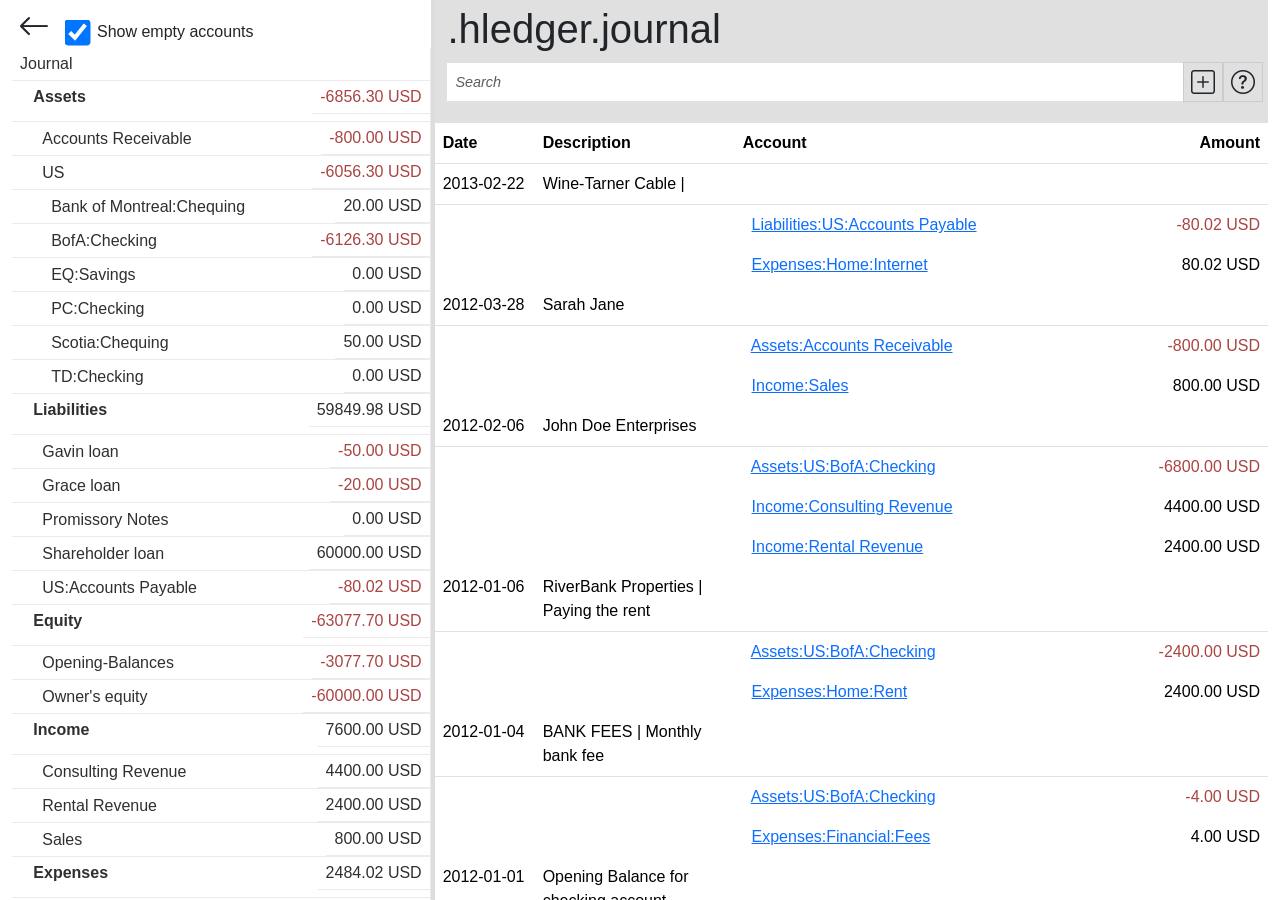
<file: index.html>
<!DOCTYPE html>
<!-- saved from url=(0029)journal -->
<html class="js" lang="en"><!--<![endif]--><head><meta http-equiv="Content-Type" content="text/html; charset=UTF-8"><script>setInterval(function(){var x;if(window.XMLHttpRequest){x=new XMLHttpRequest();}else{x=new ActiveXObject("Microsoft.XMLHTTP");}x.open("GET","/_ping?" + (new Date()).getTime(),true);x.send();},60000)</script><title>journal - hledger-web</title><meta name="description" content=""><meta name="author" content=""><meta name="viewport" content="width=device-width,initial-scale=1"><script type="text/javascript" src="./journal_files/bootstrap.bundle.min.js.download"></script>
<link rel="stylesheet" href="./journal_files/bootstrap.min.css"><link rel="stylesheet" href="./journal_files/bootstrap-icons.css"><link rel="stylesheet" href="./journal_files/hledger.css"><!--[if lt IE 9]><script src="http://html5shiv.googlecode.com/svn/trunk/html5.js"></script><![endif]--><script>document.documentElement.className = document.documentElement.className.replace(/\bno-js\b/,'js');document.hledgerWebBaseurl = '.'; // save for binding keys later</script></head><body class="sidebar-open" style=""><div class="container-fluid"><script src="./journal_files/chart.umd.min.js.download"></script>
<script src="./journal_files/chartjs-adapter-date-fns.bundle.min.js.download"></script>
<div id="top-left-controls"><button class="btn btn-default close-sidebar-arrow-desktop" type="button" onclick="sidebarToggle()" title="Close Sidebar
Keyboard shortcut: s" aria-label="Close Sidebar"><span class="bi bi-arrow-left" aria-hidden="true"></span>
</button>
<button class="btn btn-default open-sidebar-arrow" type="button" onclick="sidebarToggle()" title="Open Sidebar
Keyboard shortcut: s" aria-label="Open Sidebar"><span class="bi bi-layout-text-sidebar-reverse" aria-hidden="true"></span>
</button>
<input class="empty-account-checkbox" type="checkbox" id="hideEmptyAccountsDesktop" value="Toggle Empty Accounts" checked="" onchange="emptyAccountsToggleCheckbox(event)" title="Toggles Empty Accounts
Keyboard shortcut: e">
<label for="hideEmptyAccountsDesktop" title="Show empty accounts
Keyboard shortcut: e">Show empty accounts</label>
</div>
<button class="btn btn-default mobile-menu-btn mobile-menu-btn-home" type="button" onclick="sidebarToggle()" title="Open Sidebar" aria-label="Open Sidebar"><span class="bi bi-list" aria-hidden="true"></span>
</button>
<div class="page-container"><nav class="sidebar-offcanvas col-md-4 col-sm-4" id="sidebar-menu"><button class="btn btn-default close-sidebar-arrow-mobile" type="button" onclick="sidebarToggle()" title="Close Sidebar" aria-label="Close Sidebar"><span class="bi bi-arrow-left" aria-hidden="true"></span>
</button>
<input class="empty-account-checkbox-mobile" type="checkbox" id="hideEmptyAccountsMobile" value="Toggle Empty Accounts" checked="" onchange="emptyAccountsToggleCheckbox(event)" title="Show Empty Accounts
Keyboard shortcut: e">
<label for="hideEmptyAccountsMobile" title="Show empty accounts
Keyboard shortcut: e">Show empty accounts</label>
<table class="main-menu table"><tbody><tr class="inacct" style="cursor: pointer;"><td class="top acct"><a class="inacct" href="journal" title="Show general journal entries, most recent first">Journal</a>
</td>
<td class="top"></td>
</tr>
<tr style="cursor: pointer;"><td class="acct "><div class="ff-wrapper">&nbsp;&nbsp;
<a class="acct-name top-level-with-subs" href="register?q=inacct%3AAssets%20" title="Show transactions affecting this account and subaccounts" data-account-name="Assets">Assets</a>
<a class="only hidden-sm hidden-xs" href="register?q=inacctonly%3AAssets%20" title="Show transactions affecting this account but not subaccounts">only</a>
</div>
</td>
<td class="amount"><a href="register?q=inacct%3AAssets%20" title="Show transactions affecting this account and subaccounts"><span class="negative amount">-6856.30 USD</span><br></a>
</td>
</tr>
<tr style="cursor: pointer;"><td class="acct "><div class="ff-wrapper">&nbsp;&nbsp;&nbsp;&nbsp;
<a class="acct-name" href="register?q=inacct%3A%22Assets%3AAccounts%20Receivable%22%20" title="Show transactions affecting this account and subaccounts" data-account-name="Assets:Accounts Receivable">Accounts Receivable</a>
</div>
</td>
<td class="amount"><a href="register?q=inacct%3A%22Assets%3AAccounts%20Receivable%22%20" title="Show transactions affecting this account and subaccounts"><span class="negative amount">-800.00 USD</span><br></a>
</td>
</tr>
<tr style="cursor: pointer;"><td class="acct "><div class="ff-wrapper">&nbsp;&nbsp;&nbsp;&nbsp;
<a class="acct-name" href="register?q=inacct%3AAssets%3AUS%20" title="Show transactions affecting this account and subaccounts" data-account-name="Assets:US">US</a>
<a class="only hidden-sm hidden-xs" href="register?q=inacctonly%3AAssets%3AUS%20" title="Show transactions affecting this account but not subaccounts">only</a>
</div>
</td>
<td class="amount"><a href="register?q=inacct%3AAssets%3AUS%20" title="Show transactions affecting this account and subaccounts"><span class="negative amount">-6056.30 USD</span><br></a>
</td>
</tr>
<tr style="cursor: pointer;"><td class="acct "><div class="ff-wrapper">&nbsp;&nbsp;&nbsp;&nbsp;&nbsp;&nbsp;
<a class="acct-name" href="register?q=inacct%3A%22Assets%3AUS%3ABank%20of%20Montreal%3AChequing%22%20" title="Show transactions affecting this account and subaccounts" data-account-name="Assets:US:Bank of Montreal:Chequing">Bank of Montreal:Chequing</a>
</div>
</td>
<td class="amount"><a href="register?q=inacct%3A%22Assets%3AUS%3ABank%20of%20Montreal%3AChequing%22%20" title="Show transactions affecting this account and subaccounts"><span class="positive amount">20.00 USD</span><br></a>
</td>
</tr>
<tr style="cursor: pointer;"><td class="acct "><div class="ff-wrapper">&nbsp;&nbsp;&nbsp;&nbsp;&nbsp;&nbsp;
<a class="acct-name" href="register?q=inacct%3AAssets%3AUS%3ABofA%3AChecking%20" title="Show transactions affecting this account and subaccounts" data-account-name="Assets:US:BofA:Checking">BofA:Checking</a>
</div>
</td>
<td class="amount"><a href="register?q=inacct%3AAssets%3AUS%3ABofA%3AChecking%20" title="Show transactions affecting this account and subaccounts"><span class="negative amount">-6126.30 USD</span><br></a>
</td>
</tr>
<tr style="cursor: pointer;"><td class="acct empty"><div class="ff-wrapper">&nbsp;&nbsp;&nbsp;&nbsp;&nbsp;&nbsp;
<a class="acct-name" href="register?q=inacct%3AAssets%3AUS%3AEQ%3ASavings%20" title="Show transactions affecting this account and subaccounts" data-account-name="Assets:US:EQ:Savings">EQ:Savings</a>
</div>
</td>
<td class="amount"><a href="register?q=inacct%3AAssets%3AUS%3AEQ%3ASavings%20" title="Show transactions affecting this account and subaccounts"><span class="positive amount">0.00 USD</span><br></a>
</td>
</tr>
<tr style="cursor: pointer;"><td class="acct empty"><div class="ff-wrapper">&nbsp;&nbsp;&nbsp;&nbsp;&nbsp;&nbsp;
<a class="acct-name" href="register?q=inacct%3AAssets%3AUS%3APC%3AChecking%20" title="Show transactions affecting this account and subaccounts" data-account-name="Assets:US:PC:Checking">PC:Checking</a>
</div>
</td>
<td class="amount"><a href="register?q=inacct%3AAssets%3AUS%3APC%3AChecking%20" title="Show transactions affecting this account and subaccounts"><span class="positive amount">0.00 USD</span><br></a>
</td>
</tr>
<tr style="cursor: pointer;"><td class="acct "><div class="ff-wrapper">&nbsp;&nbsp;&nbsp;&nbsp;&nbsp;&nbsp;
<a class="acct-name" href="register?q=inacct%3AAssets%3AUS%3AScotia%3AChequing%20" title="Show transactions affecting this account and subaccounts" data-account-name="Assets:US:Scotia:Chequing">Scotia:Chequing</a>
</div>
</td>
<td class="amount"><a href="register?q=inacct%3AAssets%3AUS%3AScotia%3AChequing%20" title="Show transactions affecting this account and subaccounts"><span class="positive amount">50.00 USD</span><br></a>
</td>
</tr>
<tr style="cursor: pointer;"><td class="acct empty"><div class="ff-wrapper">&nbsp;&nbsp;&nbsp;&nbsp;&nbsp;&nbsp;
<a class="acct-name" href="register?q=inacct%3AAssets%3AUS%3ATD%3AChecking%20" title="Show transactions affecting this account and subaccounts" data-account-name="Assets:US:TD:Checking">TD:Checking</a>
</div>
</td>
<td class="amount"><a href="register?q=inacct%3AAssets%3AUS%3ATD%3AChecking%20" title="Show transactions affecting this account and subaccounts"><span class="positive amount">0.00 USD</span><br></a>
</td>
</tr>
<tr style="cursor: pointer;"><td class="acct "><div class="ff-wrapper">&nbsp;&nbsp;
<a class="acct-name top-level-with-subs" href="register?q=inacct%3ALiabilities%20" title="Show transactions affecting this account and subaccounts" data-account-name="Liabilities">Liabilities</a>
<a class="only hidden-sm hidden-xs" href="register?q=inacctonly%3ALiabilities%20" title="Show transactions affecting this account but not subaccounts">only</a>
</div>
</td>
<td class="amount"><a href="register?q=inacct%3ALiabilities%20" title="Show transactions affecting this account and subaccounts"><span class="positive amount">59849.98 USD</span><br></a>
</td>
</tr>
<tr style="cursor: pointer;"><td class="acct "><div class="ff-wrapper">&nbsp;&nbsp;&nbsp;&nbsp;
<a class="acct-name" href="register?q=inacct%3A%22Liabilities%3AGavin%20loan%22%20" title="Show transactions affecting this account and subaccounts" data-account-name="Liabilities:Gavin loan">Gavin loan</a>
</div>
</td>
<td class="amount"><a href="register?q=inacct%3A%22Liabilities%3AGavin%20loan%22%20" title="Show transactions affecting this account and subaccounts"><span class="negative amount">-50.00 USD</span><br></a>
</td>
</tr>
<tr style="cursor: pointer;"><td class="acct "><div class="ff-wrapper">&nbsp;&nbsp;&nbsp;&nbsp;
<a class="acct-name" href="register?q=inacct%3A%22Liabilities%3AGrace%20loan%22%20" title="Show transactions affecting this account and subaccounts" data-account-name="Liabilities:Grace loan">Grace loan</a>
</div>
</td>
<td class="amount"><a href="register?q=inacct%3A%22Liabilities%3AGrace%20loan%22%20" title="Show transactions affecting this account and subaccounts"><span class="negative amount">-20.00 USD</span><br></a>
</td>
</tr>
<tr style="cursor: pointer;"><td class="acct empty"><div class="ff-wrapper">&nbsp;&nbsp;&nbsp;&nbsp;
<a class="acct-name" href="register?q=inacct%3A%22Liabilities%3APromissory%20Notes%22%20" title="Show transactions affecting this account and subaccounts" data-account-name="Liabilities:Promissory Notes">Promissory Notes</a>
</div>
</td>
<td class="amount"><a href="register?q=inacct%3A%22Liabilities%3APromissory%20Notes%22%20" title="Show transactions affecting this account and subaccounts"><span class="positive amount">0.00 USD</span><br></a>
</td>
</tr>
<tr style="cursor: pointer;"><td class="acct "><div class="ff-wrapper">&nbsp;&nbsp;&nbsp;&nbsp;
<a class="acct-name" href="register?q=inacct%3A%22Liabilities%3AShareholder%20loan%22%20" title="Show transactions affecting this account and subaccounts" data-account-name="Liabilities:Shareholder loan">Shareholder loan</a>
</div>
</td>
<td class="amount"><a href="register?q=inacct%3A%22Liabilities%3AShareholder%20loan%22%20" title="Show transactions affecting this account and subaccounts"><span class="positive amount">60000.00 USD</span><br></a>
</td>
</tr>
<tr style="cursor: pointer;"><td class="acct "><div class="ff-wrapper">&nbsp;&nbsp;&nbsp;&nbsp;
<a class="acct-name" href="register?q=inacct%3A%22Liabilities%3AUS%3AAccounts%20Payable%22%20" title="Show transactions affecting this account and subaccounts" data-account-name="Liabilities:US:Accounts Payable">US:Accounts Payable</a>
</div>
</td>
<td class="amount"><a href="register?q=inacct%3A%22Liabilities%3AUS%3AAccounts%20Payable%22%20" title="Show transactions affecting this account and subaccounts"><span class="negative amount">-80.02 USD</span><br></a>
</td>
</tr>
<tr style="cursor: pointer;"><td class="acct "><div class="ff-wrapper">&nbsp;&nbsp;
<a class="acct-name top-level-with-subs" href="register?q=inacct%3AEquity%20" title="Show transactions affecting this account and subaccounts" data-account-name="Equity">Equity</a>
<a class="only hidden-sm hidden-xs" href="register?q=inacctonly%3AEquity%20" title="Show transactions affecting this account but not subaccounts">only</a>
</div>
</td>
<td class="amount"><a href="register?q=inacct%3AEquity%20" title="Show transactions affecting this account and subaccounts"><span class="negative amount">-63077.70 USD</span><br></a>
</td>
</tr>
<tr style="cursor: pointer;"><td class="acct "><div class="ff-wrapper">&nbsp;&nbsp;&nbsp;&nbsp;
<a class="acct-name" href="register?q=inacct%3AEquity%3AOpening-Balances%20" title="Show transactions affecting this account and subaccounts" data-account-name="Equity:Opening-Balances">Opening-Balances</a>
</div>
</td>
<td class="amount"><a href="register?q=inacct%3AEquity%3AOpening-Balances%20" title="Show transactions affecting this account and subaccounts"><span class="negative amount">-3077.70 USD</span><br></a>
</td>
</tr>
<tr style="cursor: pointer;"><td class="acct "><div class="ff-wrapper">&nbsp;&nbsp;&nbsp;&nbsp;
<a class="acct-name" href="register?q=inacct%3A%22Equity%3AOwner%27s%20equity%22%20" title="Show transactions affecting this account and subaccounts" data-account-name="Equity:Owner&#39;s equity">Owner's equity</a>
</div>
</td>
<td class="amount"><a href="register?q=inacct%3A%22Equity%3AOwner%27s%20equity%22%20" title="Show transactions affecting this account and subaccounts"><span class="negative amount">-60000.00 USD</span><br></a>
</td>
</tr>
<tr style="cursor: pointer;"><td class="acct "><div class="ff-wrapper">&nbsp;&nbsp;
<a class="acct-name top-level-with-subs" href="register?q=inacct%3AIncome%20" title="Show transactions affecting this account and subaccounts" data-account-name="Income">Income</a>
<a class="only hidden-sm hidden-xs" href="register?q=inacctonly%3AIncome%20" title="Show transactions affecting this account but not subaccounts">only</a>
</div>
</td>
<td class="amount"><a href="register?q=inacct%3AIncome%20" title="Show transactions affecting this account and subaccounts"><span class="positive amount">7600.00 USD</span><br></a>
</td>
</tr>
<tr style="cursor: pointer;"><td class="acct "><div class="ff-wrapper">&nbsp;&nbsp;&nbsp;&nbsp;
<a class="acct-name" href="register?q=inacct%3A%22Income%3AConsulting%20Revenue%22%20" title="Show transactions affecting this account and subaccounts" data-account-name="Income:Consulting Revenue">Consulting Revenue</a>
</div>
</td>
<td class="amount"><a href="register?q=inacct%3A%22Income%3AConsulting%20Revenue%22%20" title="Show transactions affecting this account and subaccounts"><span class="positive amount">4400.00 USD</span><br></a>
</td>
</tr>
<tr style="cursor: pointer;"><td class="acct "><div class="ff-wrapper">&nbsp;&nbsp;&nbsp;&nbsp;
<a class="acct-name" href="register?q=inacct%3A%22Income%3ARental%20Revenue%22%20" title="Show transactions affecting this account and subaccounts" data-account-name="Income:Rental Revenue">Rental Revenue</a>
</div>
</td>
<td class="amount"><a href="register?q=inacct%3A%22Income%3ARental%20Revenue%22%20" title="Show transactions affecting this account and subaccounts"><span class="positive amount">2400.00 USD</span><br></a>
</td>
</tr>
<tr style="cursor: pointer;"><td class="acct "><div class="ff-wrapper">&nbsp;&nbsp;&nbsp;&nbsp;
<a class="acct-name" href="register?q=inacct%3AIncome%3ASales%20" title="Show transactions affecting this account and subaccounts" data-account-name="Income:Sales">Sales</a>
</div>
</td>
<td class="amount"><a href="register?q=inacct%3AIncome%3ASales%20" title="Show transactions affecting this account and subaccounts"><span class="positive amount">800.00 USD</span><br></a>
</td>
</tr>
<tr style="cursor: pointer;"><td class="acct "><div class="ff-wrapper">&nbsp;&nbsp;
<a class="acct-name top-level-with-subs" href="register?q=inacct%3AExpenses%20" title="Show transactions affecting this account and subaccounts" data-account-name="Expenses">Expenses</a>
<a class="only hidden-sm hidden-xs" href="register?q=inacctonly%3AExpenses%20" title="Show transactions affecting this account but not subaccounts">only</a>
</div>
</td>
<td class="amount"><a href="register?q=inacct%3AExpenses%20" title="Show transactions affecting this account and subaccounts"><span class="positive amount">2484.02 USD</span><br></a>
</td>
</tr>
<tr style="cursor: pointer;"><td class="acct "><div class="ff-wrapper">&nbsp;&nbsp;&nbsp;&nbsp;
<a class="acct-name" href="register?q=inacct%3AExpenses%3AFinancial%3AFees%20" title="Show transactions affecting this account and subaccounts" data-account-name="Expenses:Financial:Fees">Financial:Fees</a>
</div>
</td>
<td class="amount"><a href="register?q=inacct%3AExpenses%3AFinancial%3AFees%20" title="Show transactions affecting this account and subaccounts"><span class="positive amount">4.00 USD</span><br></a>
</td>
</tr>
<tr style="cursor: pointer;"><td class="acct "><div class="ff-wrapper">&nbsp;&nbsp;&nbsp;&nbsp;
<a class="acct-name" href="register?q=inacct%3AExpenses%3AHome%20" title="Show transactions affecting this account and subaccounts" data-account-name="Expenses:Home">Home</a>
<a class="only hidden-sm hidden-xs" href="register?q=inacctonly%3AExpenses%3AHome%20" title="Show transactions affecting this account but not subaccounts">only</a>
</div>
</td>
<td class="amount"><a href="register?q=inacct%3AExpenses%3AHome%20" title="Show transactions affecting this account and subaccounts"><span class="positive amount">2480.02 USD</span><br></a>
</td>
</tr>
<tr style="cursor: pointer;"><td class="acct "><div class="ff-wrapper">&nbsp;&nbsp;&nbsp;&nbsp;&nbsp;&nbsp;
<a class="acct-name" href="register?q=inacct%3AExpenses%3AHome%3AInternet%20" title="Show transactions affecting this account and subaccounts" data-account-name="Expenses:Home:Internet">Internet</a>
</div>
</td>
<td class="amount"><a href="register?q=inacct%3AExpenses%3AHome%3AInternet%20" title="Show transactions affecting this account and subaccounts"><span class="positive amount">80.02 USD</span><br></a>
</td>
</tr>
<tr style="cursor: pointer;"><td class="acct "><div class="ff-wrapper">&nbsp;&nbsp;&nbsp;&nbsp;&nbsp;&nbsp;
<a class="acct-name" href="register?q=inacct%3AExpenses%3AHome%3ARent%20" title="Show transactions affecting this account and subaccounts" data-account-name="Expenses:Home:Rent">Rent</a>
</div>
</td>
<td class="amount"><a href="register?q=inacct%3AExpenses%3AHome%3ARent%20" title="Show transactions affecting this account and subaccounts"><span class="positive amount">2400.00 USD</span><br></a>
</td>
</tr>
<tr class="total"><td></td>
<td class="amount"><span class="positive amount">0.00 USD</span><br></td>
</tr>
</tbody></table>
</nav>
<div class="resize-handle--x" id="sidebar-resize-handle" data-target="#sidebar-menu"></div>
<main class="col-xs-12 col-md-8 col-sm-8" id="main-content"><header class="sticky-header"><div class="header-flex"><div class="title-row no-home-btn"><h1 class="d-flex align-items-center"><a href="journal#" onclick="location.href = document.hledgerWebBaseurl+&#39;/journal&#39;; return false;" title="Go to the General journal
Keyboard shortcut: j">.hledger.journal</a>
</h1>
</div>
<form class="input-group" id="searchform" method="GET"><div class="input-group-prepend"></div>
<label class="sr-only" for="search-input">Search</label>
<input class="form-control" id="search-input" name="q" value="" placeholder="Search" title="Enter hledger search patterns to filter the data below">
<div class="input-group-append"><button class="btn btn-default" type="button" onclick="addformShow()" title="Add a transaction
Keyboard shortcut: a" aria-label="Add Transaction"><span class="bi bi-plus-square" aria-hidden="true"></span>
</button>
<button class="btn btn-default" type="button" data-bs-toggle="modal" data-bs-target="#helpmodal" title="Show search and general help
Keyboard shortcut: h" aria-label="Show Help"><span class="bi bi-question-circle" aria-hidden="true"></span>
</button>
</div>
</form>
</div>
</header>
<section class="table-responsive"><table class="transactionsreport table table-condensed"><thead><tr><th class="date" style="text-align:left;">Date</th>
<th class="description" style="text-align:left;">Description</th>
<th class="account desktop-only" style="text-align:left;">Account</th>
<th class="amount" style="text-align:right;">Amount</th>
</tr></thead>
<tbody><tr class="title" id="transaction-1-7" title="2013-02-22 * Wine-Tarner Cable |
    Liabilities:US:Accounts Payable              -80.02 USD
    Expenses:Home:Internet                        80.02 USD

"><td class="date" nowrap="">2013-02-22</td>
<td class="title-description">Wine-Tarner Cable |</td>
<td></td>
<td class="amount" style="text-align:right;"></td>
</tr>
<tr class="posting"><td><span class="mobile-account"><a href="register?q=inacct%3A%22Liabilities%3AUS%3AAccounts%20Payable%22%20#7" title="Liabilities:US:Accounts Payable">Liabilities:US:Accounts Payable</a>
</span>
</td>
<td></td>
<td class="desktop-only"><span class="desktop-account">&nbsp;
<a href="register?q=inacct%3A%22Liabilities%3AUS%3AAccounts%20Payable%22%20#7" title="Liabilities:US:Accounts Payable">Liabilities:US:Accounts Payable</a>
</span>
</td>
<td class="amount" style="text-align:right;"><span class="negative amount">-80.02 USD</span><br></td>
</tr>
<tr class="posting"><td><span class="mobile-account"><a href="register?q=inacct%3AExpenses%3AHome%3AInternet%20#7" title="Expenses:Home:Internet">Expenses:Home:Internet</a>
</span>
</td>
<td></td>
<td class="desktop-only"><span class="desktop-account">&nbsp;
<a href="register?q=inacct%3AExpenses%3AHome%3AInternet%20#7" title="Expenses:Home:Internet">Expenses:Home:Internet</a>
</span>
</td>
<td class="amount" style="text-align:right;"><span class="positive amount">80.02 USD</span><br></td>
</tr>
<tr class="title" id="transaction-1-6" title="2012-03-28 * Sarah Jane
    Assets:Accounts Receivable                  -800.00 USD
    Income:Sales                                 800.00 USD

"><td class="date" nowrap="">2012-03-28</td>
<td class="title-description">Sarah Jane</td>
<td></td>
<td class="amount" style="text-align:right;"></td>
</tr>
<tr class="posting"><td><span class="mobile-account"><a href="register?q=inacct%3A%22Assets%3AAccounts%20Receivable%22%20#6" title="Assets:Accounts Receivable">Assets:Accounts Receivable</a>
</span>
</td>
<td></td>
<td class="desktop-only"><span class="desktop-account">&nbsp;
<a href="register?q=inacct%3A%22Assets%3AAccounts%20Receivable%22%20#6" title="Assets:Accounts Receivable">Assets:Accounts Receivable</a>
</span>
</td>
<td class="amount" style="text-align:right;"><span class="negative amount">-800.00 USD</span><br></td>
</tr>
<tr class="posting"><td><span class="mobile-account"><a href="register?q=inacct%3AIncome%3ASales%20#6" title="Income:Sales">Income:Sales</a>
</span>
</td>
<td></td>
<td class="desktop-only"><span class="desktop-account">&nbsp;
<a href="register?q=inacct%3AIncome%3ASales%20#6" title="Income:Sales">Income:Sales</a>
</span>
</td>
<td class="amount" style="text-align:right;"><span class="positive amount">800.00 USD</span><br></td>
</tr>
<tr class="title" id="transaction-1-5" title="2012-02-06 * John Doe Enterprises
    Assets:US:BofA:Checking                    -6800.00 USD
    Income:Consulting Revenue                   4400.00 USD
    Income:Rental Revenue                       2400.00 USD

"><td class="date" nowrap="">2012-02-06</td>
<td class="title-description">John Doe Enterprises</td>
<td></td>
<td class="amount" style="text-align:right;"></td>
</tr>
<tr class="posting"><td><span class="mobile-account"><a href="register?q=inacct%3AAssets%3AUS%3ABofA%3AChecking%20#5" title="Assets:US:BofA:Checking">Assets:US:BofA:Checking</a>
</span>
</td>
<td></td>
<td class="desktop-only"><span class="desktop-account">&nbsp;
<a href="register?q=inacct%3AAssets%3AUS%3ABofA%3AChecking%20#5" title="Assets:US:BofA:Checking">Assets:US:BofA:Checking</a>
</span>
</td>
<td class="amount" style="text-align:right;"><span class="negative amount">-6800.00 USD</span><br></td>
</tr>
<tr class="posting"><td><span class="mobile-account"><a href="register?q=inacct%3A%22Income%3AConsulting%20Revenue%22%20#5" title="Income:Consulting Revenue">Income:Consulting Revenue</a>
</span>
</td>
<td></td>
<td class="desktop-only"><span class="desktop-account">&nbsp;
<a href="register?q=inacct%3A%22Income%3AConsulting%20Revenue%22%20#5" title="Income:Consulting Revenue">Income:Consulting Revenue</a>
</span>
</td>
<td class="amount" style="text-align:right;"><span class="positive amount">4400.00 USD</span><br></td>
</tr>
<tr class="posting"><td><span class="mobile-account"><a href="register?q=inacct%3A%22Income%3ARental%20Revenue%22%20#5" title="Income:Rental Revenue">Income:Rental Revenue</a>
</span>
</td>
<td></td>
<td class="desktop-only"><span class="desktop-account">&nbsp;
<a href="register?q=inacct%3A%22Income%3ARental%20Revenue%22%20#5" title="Income:Rental Revenue">Income:Rental Revenue</a>
</span>
</td>
<td class="amount" style="text-align:right;"><span class="positive amount">2400.00 USD</span><br></td>
</tr>
<tr class="title" id="transaction-1-4" title="2012-01-06 * RiverBank Properties | Paying the rent
    Assets:US:BofA:Checking                    -2400.00 USD
    Expenses:Home:Rent                          2400.00 USD

"><td class="date" nowrap="">2012-01-06</td>
<td class="title-description">RiverBank Properties | Paying the rent</td>
<td></td>
<td class="amount" style="text-align:right;"></td>
</tr>
<tr class="posting"><td><span class="mobile-account"><a href="register?q=inacct%3AAssets%3AUS%3ABofA%3AChecking%20#4" title="Assets:US:BofA:Checking">Assets:US:BofA:Checking</a>
</span>
</td>
<td></td>
<td class="desktop-only"><span class="desktop-account">&nbsp;
<a href="register?q=inacct%3AAssets%3AUS%3ABofA%3AChecking%20#4" title="Assets:US:BofA:Checking">Assets:US:BofA:Checking</a>
</span>
</td>
<td class="amount" style="text-align:right;"><span class="negative amount">-2400.00 USD</span><br></td>
</tr>
<tr class="posting"><td><span class="mobile-account"><a href="register?q=inacct%3AExpenses%3AHome%3ARent%20#4" title="Expenses:Home:Rent">Expenses:Home:Rent</a>
</span>
</td>
<td></td>
<td class="desktop-only"><span class="desktop-account">&nbsp;
<a href="register?q=inacct%3AExpenses%3AHome%3ARent%20#4" title="Expenses:Home:Rent">Expenses:Home:Rent</a>
</span>
</td>
<td class="amount" style="text-align:right;"><span class="positive amount">2400.00 USD</span><br></td>
</tr>
<tr class="title" id="transaction-1-3" title="2012-01-04 * BANK FEES | Monthly bank fee
    Assets:US:BofA:Checking                       -4.00 USD
    Expenses:Financial:Fees                        4.00 USD

"><td class="date" nowrap="">2012-01-04</td>
<td class="title-description">BANK FEES | Monthly bank fee</td>
<td></td>
<td class="amount" style="text-align:right;"></td>
</tr>
<tr class="posting"><td><span class="mobile-account"><a href="register?q=inacct%3AAssets%3AUS%3ABofA%3AChecking%20#3" title="Assets:US:BofA:Checking">Assets:US:BofA:Checking</a>
</span>
</td>
<td></td>
<td class="desktop-only"><span class="desktop-account">&nbsp;
<a href="register?q=inacct%3AAssets%3AUS%3ABofA%3AChecking%20#3" title="Assets:US:BofA:Checking">Assets:US:BofA:Checking</a>
</span>
</td>
<td class="amount" style="text-align:right;"><span class="negative amount">-4.00 USD</span><br></td>
</tr>
<tr class="posting"><td><span class="mobile-account"><a href="register?q=inacct%3AExpenses%3AFinancial%3AFees%20#3" title="Expenses:Financial:Fees">Expenses:Financial:Fees</a>
</span>
</td>
<td></td>
<td class="desktop-only"><span class="desktop-account">&nbsp;
<a href="register?q=inacct%3AExpenses%3AFinancial%3AFees%20#3" title="Expenses:Financial:Fees">Expenses:Financial:Fees</a>
</span>
</td>
<td class="amount" style="text-align:right;"><span class="positive amount">4.00 USD</span><br></td>
</tr>
<tr class="title" id="transaction-1-2" title="2012-01-01 * Opening Balance for checking account
    Assets:US:BofA:Checking                     3077.70 USD
    Equity:Opening-Balances                    -3077.70 USD

"><td class="date" nowrap="">2012-01-01</td>
<td class="title-description">Opening Balance for checking account</td>
<td></td>
<td class="amount" style="text-align:right;"></td>
</tr>
<tr class="posting"><td><span class="mobile-account"><a href="register?q=inacct%3AAssets%3AUS%3ABofA%3AChecking%20#2" title="Assets:US:BofA:Checking">Assets:US:BofA:Checking</a>
</span>
</td>
<td></td>
<td class="desktop-only"><span class="desktop-account">&nbsp;
<a href="register?q=inacct%3AAssets%3AUS%3ABofA%3AChecking%20#2" title="Assets:US:BofA:Checking">Assets:US:BofA:Checking</a>
</span>
</td>
<td class="amount" style="text-align:right;"><span class="positive amount">3077.70 USD</span><br></td>
</tr>
<tr class="posting"><td><span class="mobile-account"><a href="register?q=inacct%3AEquity%3AOpening-Balances%20#2" title="Equity:Opening-Balances">Equity:Opening-Balances</a>
</span>
</td>
<td></td>
<td class="desktop-only"><span class="desktop-account">&nbsp;
<a href="register?q=inacct%3AEquity%3AOpening-Balances%20#2" title="Equity:Opening-Balances">Equity:Opening-Balances</a>
</span>
</td>
<td class="amount" style="text-align:right;"><span class="negative amount">-3077.70 USD</span><br></td>
</tr>
<tr class="title" id="transaction-1-1" title="2012-01-01 * Opening Balances for checking account
    Assets:US:TD:Checking                          0.00 USD
    Assets:US:PC:Checking                          0.00 USD
    Assets:US:EQ:Savings                           0.00 USD
    Assets:US:Scotia:Chequing                     50.00 USD
    Assets:US:Bank of Montreal:Chequing           20.00 USD
    Liabilities:Promissory Notes                   0.00 USD
    Liabilities:Gavin loan                       -50.00 USD
    Liabilities:Grace loan                       -20.00 USD
    Liabilities:Shareholder loan               60000.00 USD
    Equity:Owner&#39;s equity                     -60000.00 USD

"><td class="date" nowrap="">2012-01-01</td>
<td class="title-description">Opening Balances for checking account</td>
<td></td>
<td class="amount" style="text-align:right;"></td>
</tr>
<tr class="posting"><td><span class="mobile-account"><a href="register?q=inacct%3AAssets%3AUS%3ATD%3AChecking%20#1" title="Assets:US:TD:Checking">Assets:US:TD:Checking</a>
</span>
</td>
<td></td>
<td class="desktop-only"><span class="desktop-account">&nbsp;
<a href="register?q=inacct%3AAssets%3AUS%3ATD%3AChecking%20#1" title="Assets:US:TD:Checking">Assets:US:TD:Checking</a>
</span>
</td>
<td class="amount" style="text-align:right;"><span class="positive amount">0.00 USD</span><br></td>
</tr>
<tr class="posting"><td><span class="mobile-account"><a href="register?q=inacct%3AAssets%3AUS%3APC%3AChecking%20#1" title="Assets:US:PC:Checking">Assets:US:PC:Checking</a>
</span>
</td>
<td></td>
<td class="desktop-only"><span class="desktop-account">&nbsp;
<a href="register?q=inacct%3AAssets%3AUS%3APC%3AChecking%20#1" title="Assets:US:PC:Checking">Assets:US:PC:Checking</a>
</span>
</td>
<td class="amount" style="text-align:right;"><span class="positive amount">0.00 USD</span><br></td>
</tr>
<tr class="posting"><td><span class="mobile-account"><a href="register?q=inacct%3AAssets%3AUS%3AEQ%3ASavings%20#1" title="Assets:US:EQ:Savings">Assets:US:EQ:Savings</a>
</span>
</td>
<td></td>
<td class="desktop-only"><span class="desktop-account">&nbsp;
<a href="register?q=inacct%3AAssets%3AUS%3AEQ%3ASavings%20#1" title="Assets:US:EQ:Savings">Assets:US:EQ:Savings</a>
</span>
</td>
<td class="amount" style="text-align:right;"><span class="positive amount">0.00 USD</span><br></td>
</tr>
<tr class="posting"><td><span class="mobile-account"><a href="register?q=inacct%3AAssets%3AUS%3AScotia%3AChequing%20#1" title="Assets:US:Scotia:Chequing">Assets:US:Scotia:Chequing</a>
</span>
</td>
<td></td>
<td class="desktop-only"><span class="desktop-account">&nbsp;
<a href="register?q=inacct%3AAssets%3AUS%3AScotia%3AChequing%20#1" title="Assets:US:Scotia:Chequing">Assets:US:Scotia:Chequing</a>
</span>
</td>
<td class="amount" style="text-align:right;"><span class="positive amount">50.00 USD</span><br></td>
</tr>
<tr class="posting"><td><span class="mobile-account"><a href="register?q=inacct%3A%22Assets%3AUS%3ABank%20of%20Montreal%3AChequing%22%20#1" title="Assets:US:Bank of Montreal:Chequing">Assets:US:Bank of Montreal:Chequing</a>
</span>
</td>
<td></td>
<td class="desktop-only"><span class="desktop-account">&nbsp;
<a href="register?q=inacct%3A%22Assets%3AUS%3ABank%20of%20Montreal%3AChequing%22%20#1" title="Assets:US:Bank of Montreal:Chequing">Assets:US:Bank of Montreal:Chequing</a>
</span>
</td>
<td class="amount" style="text-align:right;"><span class="positive amount">20.00 USD</span><br></td>
</tr>
<tr class="posting"><td><span class="mobile-account"><a href="register?q=inacct%3A%22Liabilities%3APromissory%20Notes%22%20#1" title="Liabilities:Promissory Notes">Liabilities:Promissory Notes</a>
</span>
</td>
<td></td>
<td class="desktop-only"><span class="desktop-account">&nbsp;
<a href="register?q=inacct%3A%22Liabilities%3APromissory%20Notes%22%20#1" title="Liabilities:Promissory Notes">Liabilities:Promissory Notes</a>
</span>
</td>
<td class="amount" style="text-align:right;"><span class="positive amount">0.00 USD</span><br></td>
</tr>
<tr class="posting"><td><span class="mobile-account"><a href="register?q=inacct%3A%22Liabilities%3AGavin%20loan%22%20#1" title="Liabilities:Gavin loan">Liabilities:Gavin loan</a>
</span>
</td>
<td></td>
<td class="desktop-only"><span class="desktop-account">&nbsp;
<a href="register?q=inacct%3A%22Liabilities%3AGavin%20loan%22%20#1" title="Liabilities:Gavin loan">Liabilities:Gavin loan</a>
</span>
</td>
<td class="amount" style="text-align:right;"><span class="negative amount">-50.00 USD</span><br></td>
</tr>
<tr class="posting"><td><span class="mobile-account"><a href="register?q=inacct%3A%22Liabilities%3AGrace%20loan%22%20#1" title="Liabilities:Grace loan">Liabilities:Grace loan</a>
</span>
</td>
<td></td>
<td class="desktop-only"><span class="desktop-account">&nbsp;
<a href="register?q=inacct%3A%22Liabilities%3AGrace%20loan%22%20#1" title="Liabilities:Grace loan">Liabilities:Grace loan</a>
</span>
</td>
<td class="amount" style="text-align:right;"><span class="negative amount">-20.00 USD</span><br></td>
</tr>
<tr class="posting"><td><span class="mobile-account"><a href="register?q=inacct%3A%22Liabilities%3AShareholder%20loan%22%20#1" title="Liabilities:Shareholder loan">Liabilities:Shareholder loan</a>
</span>
</td>
<td></td>
<td class="desktop-only"><span class="desktop-account">&nbsp;
<a href="register?q=inacct%3A%22Liabilities%3AShareholder%20loan%22%20#1" title="Liabilities:Shareholder loan">Liabilities:Shareholder loan</a>
</span>
</td>
<td class="amount" style="text-align:right;"><span class="positive amount">60000.00 USD</span><br></td>
</tr>
<tr class="posting"><td><span class="mobile-account"><a href="register?q=inacct%3A%22Equity%3AOwner%27s%20equity%22%20#1" title="Equity:Owner&#39;s equity">Equity:Owner's equity</a>
</span>
</td>
<td></td>
<td class="desktop-only"><span class="desktop-account">&nbsp;
<a href="register?q=inacct%3A%22Equity%3AOwner%27s%20equity%22%20#1" title="Equity:Owner&#39;s equity">Equity:Owner's equity</a>
</span>
</td>
<td class="amount" style="text-align:right;"><span class="negative amount">-60000.00 USD</span><br></td>
</tr>
</tbody></table>
</section>
<div class="modal" id="addmodal" tabindex="-1" role="dialog" aria-labelledby="addLabel" aria-hidden="true"><div class="modal-dialog modal-lg"><div class="modal-content"><div class="modal-header"><button class="btn-close" type="button" data-bs-dismiss="modal" aria-label="Close"></button>
<h3 class="modal-title" id="addLabel" style="float:right;">Add a transaction</h3>
</div>
<div class="modal-body"><form class="form" id="addform" action="add" method="POST" enctype="application/x-www-form-urlencoded"><script>document.addEventListener('DOMContentLoaded', function() {// Set up autocomplete data
globalThis.descriptions = [{"value":decodeBase64EncodedText("QkFOSyBGRUVT")},{"value":decodeBase64EncodedText("QkFOSyBGRUVTIHwgTW9udGhseSBiYW5rIGZlZQ==")},{"value":decodeBase64EncodedText("Sm9obiBEb2UgRW50ZXJwcmlzZXM=")},{"value":decodeBase64EncodedText("T3BlbmluZyBCYWxhbmNlIGZvciBjaGVja2luZyBhY2NvdW50")},{"value":decodeBase64EncodedText("T3BlbmluZyBCYWxhbmNlcyBmb3IgY2hlY2tpbmcgYWNjb3VudA==")},{"value":decodeBase64EncodedText("Uml2ZXJCYW5rIFByb3BlcnRpZXM=")},{"value":decodeBase64EncodedText("Uml2ZXJCYW5rIFByb3BlcnRpZXMgfCBQYXlpbmcgdGhlIHJlbnQ=")},{"value":decodeBase64EncodedText("U2FyYWggSmFuZQ==")},{"value":decodeBase64EncodedText("V2luZS1UYXJuZXIgQ2FibGU=")},{"value":decodeBase64EncodedText("V2luZS1UYXJuZXIgQ2FibGUgfA==")}];
globalThis.accounts = [{"value":decodeBase64EncodedText("QQ==")},{"value":decodeBase64EncodedText("QXNzZXRz")},{"value":decodeBase64EncodedText("QXNzZXRzOkFjY291bnRzIFJlY2VpdmFibGU=")},{"value":decodeBase64EncodedText("QXNzZXRzOlVT")},{"value":decodeBase64EncodedText("QXNzZXRzOlVTOkJhbmsgb2YgTW9udHJlYWw=")},{"value":decodeBase64EncodedText("QXNzZXRzOlVTOkJhbmsgb2YgTW9udHJlYWw6Q2hlcXVpbmc=")},{"value":decodeBase64EncodedText("QXNzZXRzOlVTOkJvZkE=")},{"value":decodeBase64EncodedText("QXNzZXRzOlVTOkJvZkE6Q2hlY2tpbmc=")},{"value":decodeBase64EncodedText("QXNzZXRzOlVTOkVR")},{"value":decodeBase64EncodedText("QXNzZXRzOlVTOkVROlNhdmluZ3M=")},{"value":decodeBase64EncodedText("QXNzZXRzOlVTOlBD")},{"value":decodeBase64EncodedText("QXNzZXRzOlVTOlBDOkNoZWNraW5n")},{"value":decodeBase64EncodedText("QXNzZXRzOlVTOlNjb3RpYQ==")},{"value":decodeBase64EncodedText("QXNzZXRzOlVTOlNjb3RpYTpDaGVxdWluZw==")},{"value":decodeBase64EncodedText("QXNzZXRzOlVTOlRE")},{"value":decodeBase64EncodedText("QXNzZXRzOlVTOlREOkNoZWNraW5n")},{"value":decodeBase64EncodedText("Qg==")},{"value":decodeBase64EncodedText("Qw==")},{"value":decodeBase64EncodedText("RXF1aXR5")},{"value":decodeBase64EncodedText("RXF1aXR5Ok9wZW5pbmctQmFsYW5jZXM=")},{"value":decodeBase64EncodedText("RXF1aXR5Ok93bmVyJ3MgZXF1aXR5")},{"value":decodeBase64EncodedText("RXhwZW5zZXM=")},{"value":decodeBase64EncodedText("RXhwZW5zZXM6RmluYW5jaWFs")},{"value":decodeBase64EncodedText("RXhwZW5zZXM6RmluYW5jaWFsOkZlZXM=")},{"value":decodeBase64EncodedText("RXhwZW5zZXM6SG9tZQ==")},{"value":decodeBase64EncodedText("RXhwZW5zZXM6SG9tZTpJbnRlcm5ldA==")},{"value":decodeBase64EncodedText("RXhwZW5zZXM6SG9tZTpSZW50")},{"value":decodeBase64EncodedText("SW5jb21l")},{"value":decodeBase64EncodedText("SW5jb21lOkNvbnN1bHRpbmcgUmV2ZW51ZQ==")},{"value":decodeBase64EncodedText("SW5jb21lOlJlbnRhbCBSZXZlbnVl")},{"value":decodeBase64EncodedText("SW5jb21lOlNhbGVz")},{"value":decodeBase64EncodedText("TGlhYmlsaXRpZXM=")},{"value":decodeBase64EncodedText("TGlhYmlsaXRpZXM6R2F2aW4gbG9hbg==")},{"value":decodeBase64EncodedText("TGlhYmlsaXRpZXM6R3JhY2UgbG9hbg==")},{"value":decodeBase64EncodedText("TGlhYmlsaXRpZXM6UHJvbWlzc29yeSBOb3Rlcw==")},{"value":decodeBase64EncodedText("TGlhYmlsaXRpZXM6U2hhcmVob2xkZXIgbG9hbg==")},{"value":decodeBase64EncodedText("TGlhYmlsaXRpZXM6VVM=")},{"value":decodeBase64EncodedText("TGlhYmlsaXRpZXM6VVM6QWNjb3VudHMgUGF5YWJsZQ==")}];});
if (typeof utf8textdecoder === 'undefined') {window.utf8textdecoder = new TextDecoder();}
function decodeBase64EncodedText(b64) {const unb64 = window.atob(b64);
const arr = new Uint8Array(unb64.length);
for (let i = 0; i < arr.length; i++) {arr[i] = unb64.charCodeAt(i);}
return window.utf8textdecoder.decode(arr);}</script>
<input type="hidden" name="_formid" value="identify-add">
<input type="hidden" name="_token" value="iP563bRr213sRIbJzIteOTPIhnjmN4fimxUSGi8e">

<div class="row"><div class="col-md-3 col-sm-5 col-xs-6 "><div class="form-group input-group date" id="dateWrap"><input id="hident2" name="date" type="date" required="" value="" class="form-control input-lg" placeholder="Date">
<div class="input-group-text"><span class="bi bi-calendar" aria-hidden="true"></span>
</div>
</div>
</div>
<div class="col-md-9 col-sm-7 col-xs-6 "><div class="form-group"><input id="hident3" name="description" type="text" value="" class="form-control input-lg typeahead" placeholder="Description" size="40"></div>
</div>
</div>
<div class="account-postings"><div class="form-group row account-group" style="padding-left:1em;"><div class="col-sm-9 col-xs-9 "><label class="sr-only" for="account-1">Account 1</label>
<input class="account-input form-control input-lg" type="text" id="account-1" name="account" placeholder="Account 1" value="">
</div>
<div class="col-sm-3 col-xs-3 "><label class="sr-only" for="amount-1">Amount 1</label>
<input class="amount-input form-control input-lg" type="text" id="amount-1" name="amount" placeholder="Amount 1" value="">
</div>
</div>
<div class="form-group row account-group" style="padding-left:1em;"><div class="col-sm-9 col-xs-9 "><label class="sr-only" for="account-2">Account 2</label>
<input class="account-input form-control input-lg" type="text" id="account-2" name="account" placeholder="Account 2" value="">
</div>
<div class="col-sm-3 col-xs-3 "><label class="sr-only" for="amount-2">Amount 2</label>
<input class="amount-input form-control input-lg" type="text" id="amount-2" name="amount" placeholder="Amount 2" value="">
</div>
</div>
<div class="form-group row account-group" style="padding-left:1em;"><div class="col-sm-9 col-xs-9 "><label class="sr-only" for="account-3">Account 3</label>
<input class="account-input form-control input-lg" type="text" id="account-3" name="account" placeholder="Account 3" value="">
</div>
<div class="col-sm-3 col-xs-3 "><label class="sr-only" for="amount-3">Amount 3</label>
<input class="amount-input form-control input-lg" type="text" id="amount-3" name="amount" placeholder="Amount 3" value="">
</div>
</div>
<div class="form-group row account-group" style="padding-left:1em;"><div class="col-sm-9 col-xs-9 "><label class="sr-only" for="account-4">Account 4</label>
<input class="account-input form-control input-lg" type="text" id="account-4" name="account" placeholder="Account 4" value="">
</div>
<div class="col-sm-3 col-xs-3 "><label class="sr-only" for="amount-4">Amount 4</label>
<input class="amount-input form-control input-lg" type="text" id="amount-4" name="amount" placeholder="Amount 4" value="">
</div>
</div>
</div>
<div class="row"><div class="col-sm-9 col-xs-9"></div>
<div class="col-sm-3 col-xs-3" style="text-align:right;"><button class="btn btn-default btn-lg" type="submit" name="submit" style="font-weight:bold;">Save</button>
</div>
</div>
</form>
</div>
</div>
</div>
</div>
</main>
</div>
<div class="modal fade" id="helpmodal" tabindex="-1" aria-labelledby="helpLabel" style="display: none;" aria-hidden="true"><div class="modal-dialog modal-lg"><div class="modal-content"><div class="modal-header"><button class="btn-close" type="button" data-bs-dismiss="modal" aria-label="Close"></button>
<span style="float:right; margin-right:4em;">hledger-web 2.0</span>
<h3 class="modal-title" id="helpLabel">Help</h3>
</div>
<div class="modal-body"><div class="row"><div class="col-xs-6"><p><b>Keyboard shortcuts</b>
</p><ul><li> <code>h</code> or maybe <code>?</code> - view this help (escape or click to exit)</li>
<li> <code>j</code> - go to the Journal view (home)</li>
<li> <code>a</code> - add a transaction (escape to cancel)</li>
<li> <code>s</code> - toggle sidebar</li>
<li> <code>f</code> - focus search form ("find")</li>
<li> <code>e</code> - hide empty accounts in sidebar</li>
</ul>
<p></p>
<p><b>General</b>
</p><ul><li> The Journal view shows general journal entries, representing zero-sum movements of money (or other commodity) between hierarchical accounts</li>
<li> The sidebar shows the resulting accounts and their final balances</li>
<li> Parent account balances include subaccount balances</li>
<li> Multiple currencies in balances are displayed one above the other</li>
<li> Click account name links to see transactions affecting that account, with running balance</li>
<li> Click date links to see journal entries on that date</li>
</ul>
<p></p>
</div>
<div class="col-xs-6"><p><b>Search</b>
</p><ul><li> Search patterns with spaces should be enclosed in quotes.</li>
<li> <code>REGEX</code> - match account names</li>
<li> <code>type:TYPE</code> - match account types</li>
<li> <code>date:PERIODEXP</code> - match dates</li>
<li> <code>status:*</code>, <code>status:!</code>, <code>status:</code> - match status</li>
<li> <code>code:REGEX</code> - match transaction codes</li>
<li> <code>desc:REGEX</code> - match transaction descriptions</li>
<li> <code>payee:REGEX</code> - match payee part of descriptions</li>
<li> <code>note:REGEX</code> - match note part of descriptions</li>
<li> <code>amt:N</code>, <code>amt:&lt;N</code>, <code>amt:&gt;N</code> - match unsigned magnitudes, or with signed N, signed amounts. For single-commodity amounts only.</li>
<li> <code>cur:REGEX</code> - match currencies/commodities. Must match the whole symbol/name. To match dollar sign, write <code>\$</code></li>
<li> <code>tag:NAME</code>, <code>tag:NAME=REGEX</code> - match tags, or tag and value</li>
<li> <code>real:BOOL</code> - match postings' realness/virtualness</li>
<li> <code>not:QTERM</code> - prepend not: to negate a search term</li>
<li> <code>expr:'QEXPR'</code> - match with a boolean query (and, or, not, (..))</li>
<li>  <code>any:'QEXPR'</code> - match transactions where any posting matches</li>
<li>  <code>all:'QEXPR'</code> - match transactions where all postings match</li>
<li style="margin-top:1em;"> <code>depth:N</code> - clip account names at this depth</li>
</ul>
<p></p>
</div>
</div>
</div>
</div>
</div>
</div>
<script src="./journal_files/hledger.js.download"></script><footer></footer></div><!-- Prompt IE 6 users to install Chrome Frame. Remove this if you want to support IE 6.  chromium.org/developers/how-tos/chrome-frame-getting-started --><!--[if lt IE 7 ]><script src="//ajax.googleapis.com/ajax/libs/chrome-frame/1.0.3/CFInstall.min.js"></script><script>window.attachEvent('onload',function(){CFInstall.check({mode:'overlay'})})</script><![endif]--></body></html>
</file>
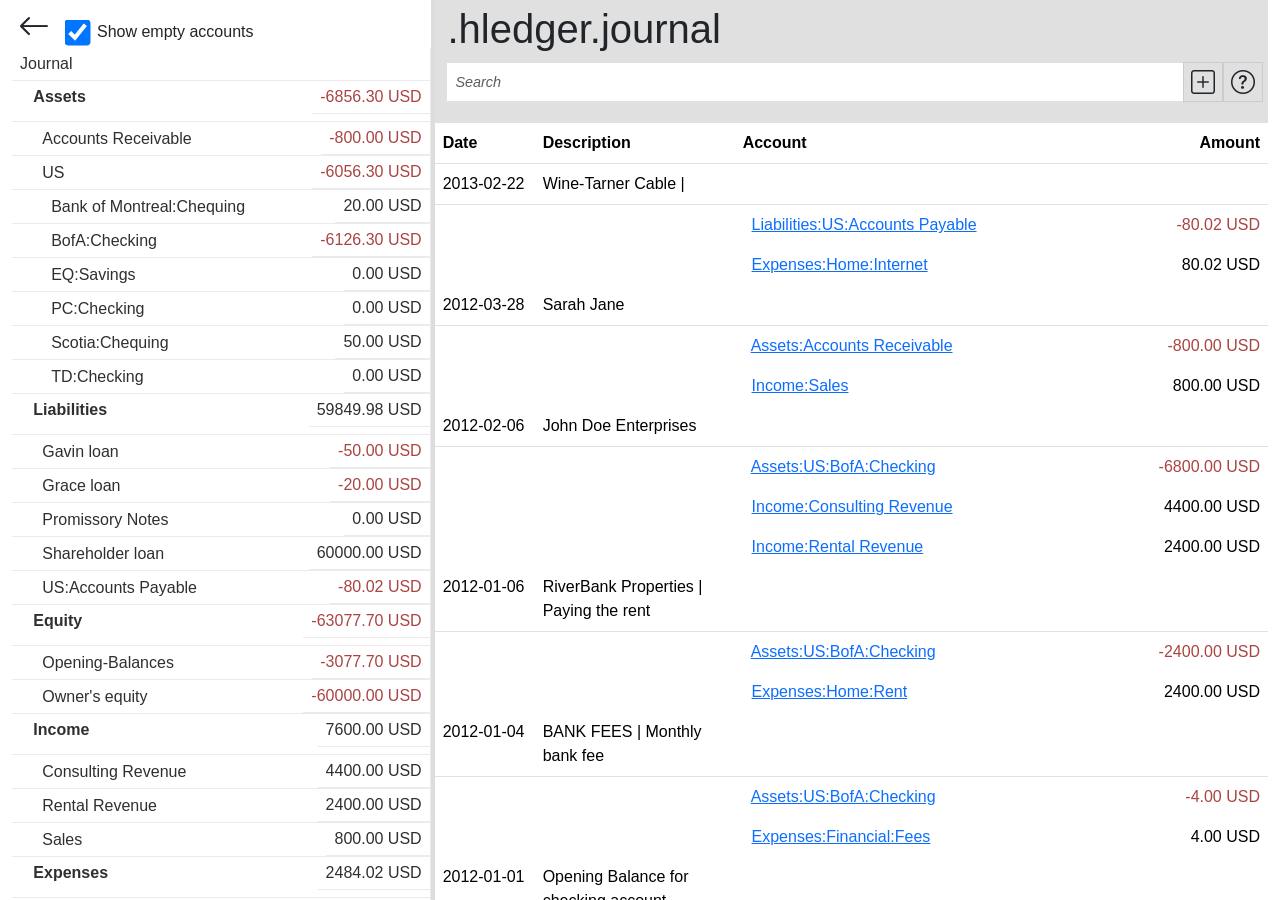
<file: journal.html>
<!DOCTYPE html>
<!-- saved from url=(0029)journal -->
<html class="js" lang="en"><!--<![endif]--><head><meta http-equiv="Content-Type" content="text/html; charset=UTF-8"><script>setInterval(function(){var x;if(window.XMLHttpRequest){x=new XMLHttpRequest();}else{x=new ActiveXObject("Microsoft.XMLHTTP");}x.open("GET","/_ping?" + (new Date()).getTime(),true);x.send();},60000)</script><title>journal - hledger-web</title><meta name="description" content=""><meta name="author" content=""><meta name="viewport" content="width=device-width,initial-scale=1"><script type="text/javascript" src="./journal_files/bootstrap.bundle.min.js.download"></script>
<link rel="stylesheet" href="./journal_files/bootstrap.min.css"><link rel="stylesheet" href="./journal_files/bootstrap-icons.css"><link rel="stylesheet" href="./journal_files/hledger.css"><!--[if lt IE 9]><script src="http://html5shiv.googlecode.com/svn/trunk/html5.js"></script><![endif]--><script>document.documentElement.className = document.documentElement.className.replace(/\bno-js\b/,'js');document.hledgerWebBaseurl = '.'; // save for binding keys later</script></head><body class="sidebar-open" style=""><div class="container-fluid"><script src="./journal_files/chart.umd.min.js.download"></script>
<script src="./journal_files/chartjs-adapter-date-fns.bundle.min.js.download"></script>
<div id="top-left-controls"><button class="btn btn-default close-sidebar-arrow-desktop" type="button" onclick="sidebarToggle()" title="Close Sidebar
Keyboard shortcut: s" aria-label="Close Sidebar"><span class="bi bi-arrow-left" aria-hidden="true"></span>
</button>
<button class="btn btn-default open-sidebar-arrow" type="button" onclick="sidebarToggle()" title="Open Sidebar
Keyboard shortcut: s" aria-label="Open Sidebar"><span class="bi bi-layout-text-sidebar-reverse" aria-hidden="true"></span>
</button>
<input class="empty-account-checkbox" type="checkbox" id="hideEmptyAccountsDesktop" value="Toggle Empty Accounts" checked="" onchange="emptyAccountsToggleCheckbox(event)" title="Toggles Empty Accounts
Keyboard shortcut: e">
<label for="hideEmptyAccountsDesktop" title="Show empty accounts
Keyboard shortcut: e">Show empty accounts</label>
</div>
<button class="btn btn-default mobile-menu-btn mobile-menu-btn-home" type="button" onclick="sidebarToggle()" title="Open Sidebar" aria-label="Open Sidebar"><span class="bi bi-list" aria-hidden="true"></span>
</button>
<div class="page-container"><nav class="sidebar-offcanvas col-md-4 col-sm-4" id="sidebar-menu"><button class="btn btn-default close-sidebar-arrow-mobile" type="button" onclick="sidebarToggle()" title="Close Sidebar" aria-label="Close Sidebar"><span class="bi bi-arrow-left" aria-hidden="true"></span>
</button>
<input class="empty-account-checkbox-mobile" type="checkbox" id="hideEmptyAccountsMobile" value="Toggle Empty Accounts" checked="" onchange="emptyAccountsToggleCheckbox(event)" title="Show Empty Accounts
Keyboard shortcut: e">
<label for="hideEmptyAccountsMobile" title="Show empty accounts
Keyboard shortcut: e">Show empty accounts</label>
<table class="main-menu table"><tbody><tr class="inacct" style="cursor: pointer;"><td class="top acct"><a class="inacct" href="journal" title="Show general journal entries, most recent first">Journal</a>
</td>
<td class="top"></td>
</tr>
<tr style="cursor: pointer;"><td class="acct "><div class="ff-wrapper">&nbsp;&nbsp;
<a class="acct-name top-level-with-subs" href="register?q=inacct%3AAssets%20" title="Show transactions affecting this account and subaccounts" data-account-name="Assets">Assets</a>
<a class="only hidden-sm hidden-xs" href="register?q=inacctonly%3AAssets%20" title="Show transactions affecting this account but not subaccounts">only</a>
</div>
</td>
<td class="amount"><a href="register?q=inacct%3AAssets%20" title="Show transactions affecting this account and subaccounts"><span class="negative amount">-6856.30 USD</span><br></a>
</td>
</tr>
<tr style="cursor: pointer;"><td class="acct "><div class="ff-wrapper">&nbsp;&nbsp;&nbsp;&nbsp;
<a class="acct-name" href="register?q=inacct%3A%22Assets%3AAccounts%20Receivable%22%20" title="Show transactions affecting this account and subaccounts" data-account-name="Assets:Accounts Receivable">Accounts Receivable</a>
</div>
</td>
<td class="amount"><a href="register?q=inacct%3A%22Assets%3AAccounts%20Receivable%22%20" title="Show transactions affecting this account and subaccounts"><span class="negative amount">-800.00 USD</span><br></a>
</td>
</tr>
<tr style="cursor: pointer;"><td class="acct "><div class="ff-wrapper">&nbsp;&nbsp;&nbsp;&nbsp;
<a class="acct-name" href="register?q=inacct%3AAssets%3AUS%20" title="Show transactions affecting this account and subaccounts" data-account-name="Assets:US">US</a>
<a class="only hidden-sm hidden-xs" href="register?q=inacctonly%3AAssets%3AUS%20" title="Show transactions affecting this account but not subaccounts">only</a>
</div>
</td>
<td class="amount"><a href="register?q=inacct%3AAssets%3AUS%20" title="Show transactions affecting this account and subaccounts"><span class="negative amount">-6056.30 USD</span><br></a>
</td>
</tr>
<tr style="cursor: pointer;"><td class="acct "><div class="ff-wrapper">&nbsp;&nbsp;&nbsp;&nbsp;&nbsp;&nbsp;
<a class="acct-name" href="register?q=inacct%3A%22Assets%3AUS%3ABank%20of%20Montreal%3AChequing%22%20" title="Show transactions affecting this account and subaccounts" data-account-name="Assets:US:Bank of Montreal:Chequing">Bank of Montreal:Chequing</a>
</div>
</td>
<td class="amount"><a href="register?q=inacct%3A%22Assets%3AUS%3ABank%20of%20Montreal%3AChequing%22%20" title="Show transactions affecting this account and subaccounts"><span class="positive amount">20.00 USD</span><br></a>
</td>
</tr>
<tr style="cursor: pointer;"><td class="acct "><div class="ff-wrapper">&nbsp;&nbsp;&nbsp;&nbsp;&nbsp;&nbsp;
<a class="acct-name" href="register?q=inacct%3AAssets%3AUS%3ABofA%3AChecking%20" title="Show transactions affecting this account and subaccounts" data-account-name="Assets:US:BofA:Checking">BofA:Checking</a>
</div>
</td>
<td class="amount"><a href="register?q=inacct%3AAssets%3AUS%3ABofA%3AChecking%20" title="Show transactions affecting this account and subaccounts"><span class="negative amount">-6126.30 USD</span><br></a>
</td>
</tr>
<tr style="cursor: pointer;"><td class="acct empty"><div class="ff-wrapper">&nbsp;&nbsp;&nbsp;&nbsp;&nbsp;&nbsp;
<a class="acct-name" href="register?q=inacct%3AAssets%3AUS%3AEQ%3ASavings%20" title="Show transactions affecting this account and subaccounts" data-account-name="Assets:US:EQ:Savings">EQ:Savings</a>
</div>
</td>
<td class="amount"><a href="register?q=inacct%3AAssets%3AUS%3AEQ%3ASavings%20" title="Show transactions affecting this account and subaccounts"><span class="positive amount">0.00 USD</span><br></a>
</td>
</tr>
<tr style="cursor: pointer;"><td class="acct empty"><div class="ff-wrapper">&nbsp;&nbsp;&nbsp;&nbsp;&nbsp;&nbsp;
<a class="acct-name" href="register?q=inacct%3AAssets%3AUS%3APC%3AChecking%20" title="Show transactions affecting this account and subaccounts" data-account-name="Assets:US:PC:Checking">PC:Checking</a>
</div>
</td>
<td class="amount"><a href="register?q=inacct%3AAssets%3AUS%3APC%3AChecking%20" title="Show transactions affecting this account and subaccounts"><span class="positive amount">0.00 USD</span><br></a>
</td>
</tr>
<tr style="cursor: pointer;"><td class="acct "><div class="ff-wrapper">&nbsp;&nbsp;&nbsp;&nbsp;&nbsp;&nbsp;
<a class="acct-name" href="register?q=inacct%3AAssets%3AUS%3AScotia%3AChequing%20" title="Show transactions affecting this account and subaccounts" data-account-name="Assets:US:Scotia:Chequing">Scotia:Chequing</a>
</div>
</td>
<td class="amount"><a href="register?q=inacct%3AAssets%3AUS%3AScotia%3AChequing%20" title="Show transactions affecting this account and subaccounts"><span class="positive amount">50.00 USD</span><br></a>
</td>
</tr>
<tr style="cursor: pointer;"><td class="acct empty"><div class="ff-wrapper">&nbsp;&nbsp;&nbsp;&nbsp;&nbsp;&nbsp;
<a class="acct-name" href="register?q=inacct%3AAssets%3AUS%3ATD%3AChecking%20" title="Show transactions affecting this account and subaccounts" data-account-name="Assets:US:TD:Checking">TD:Checking</a>
</div>
</td>
<td class="amount"><a href="register?q=inacct%3AAssets%3AUS%3ATD%3AChecking%20" title="Show transactions affecting this account and subaccounts"><span class="positive amount">0.00 USD</span><br></a>
</td>
</tr>
<tr style="cursor: pointer;"><td class="acct "><div class="ff-wrapper">&nbsp;&nbsp;
<a class="acct-name top-level-with-subs" href="register?q=inacct%3ALiabilities%20" title="Show transactions affecting this account and subaccounts" data-account-name="Liabilities">Liabilities</a>
<a class="only hidden-sm hidden-xs" href="register?q=inacctonly%3ALiabilities%20" title="Show transactions affecting this account but not subaccounts">only</a>
</div>
</td>
<td class="amount"><a href="register?q=inacct%3ALiabilities%20" title="Show transactions affecting this account and subaccounts"><span class="positive amount">59849.98 USD</span><br></a>
</td>
</tr>
<tr style="cursor: pointer;"><td class="acct "><div class="ff-wrapper">&nbsp;&nbsp;&nbsp;&nbsp;
<a class="acct-name" href="register?q=inacct%3A%22Liabilities%3AGavin%20loan%22%20" title="Show transactions affecting this account and subaccounts" data-account-name="Liabilities:Gavin loan">Gavin loan</a>
</div>
</td>
<td class="amount"><a href="register?q=inacct%3A%22Liabilities%3AGavin%20loan%22%20" title="Show transactions affecting this account and subaccounts"><span class="negative amount">-50.00 USD</span><br></a>
</td>
</tr>
<tr style="cursor: pointer;"><td class="acct "><div class="ff-wrapper">&nbsp;&nbsp;&nbsp;&nbsp;
<a class="acct-name" href="register?q=inacct%3A%22Liabilities%3AGrace%20loan%22%20" title="Show transactions affecting this account and subaccounts" data-account-name="Liabilities:Grace loan">Grace loan</a>
</div>
</td>
<td class="amount"><a href="register?q=inacct%3A%22Liabilities%3AGrace%20loan%22%20" title="Show transactions affecting this account and subaccounts"><span class="negative amount">-20.00 USD</span><br></a>
</td>
</tr>
<tr style="cursor: pointer;"><td class="acct empty"><div class="ff-wrapper">&nbsp;&nbsp;&nbsp;&nbsp;
<a class="acct-name" href="register?q=inacct%3A%22Liabilities%3APromissory%20Notes%22%20" title="Show transactions affecting this account and subaccounts" data-account-name="Liabilities:Promissory Notes">Promissory Notes</a>
</div>
</td>
<td class="amount"><a href="register?q=inacct%3A%22Liabilities%3APromissory%20Notes%22%20" title="Show transactions affecting this account and subaccounts"><span class="positive amount">0.00 USD</span><br></a>
</td>
</tr>
<tr style="cursor: pointer;"><td class="acct "><div class="ff-wrapper">&nbsp;&nbsp;&nbsp;&nbsp;
<a class="acct-name" href="register?q=inacct%3A%22Liabilities%3AShareholder%20loan%22%20" title="Show transactions affecting this account and subaccounts" data-account-name="Liabilities:Shareholder loan">Shareholder loan</a>
</div>
</td>
<td class="amount"><a href="register?q=inacct%3A%22Liabilities%3AShareholder%20loan%22%20" title="Show transactions affecting this account and subaccounts"><span class="positive amount">60000.00 USD</span><br></a>
</td>
</tr>
<tr style="cursor: pointer;"><td class="acct "><div class="ff-wrapper">&nbsp;&nbsp;&nbsp;&nbsp;
<a class="acct-name" href="register?q=inacct%3A%22Liabilities%3AUS%3AAccounts%20Payable%22%20" title="Show transactions affecting this account and subaccounts" data-account-name="Liabilities:US:Accounts Payable">US:Accounts Payable</a>
</div>
</td>
<td class="amount"><a href="register?q=inacct%3A%22Liabilities%3AUS%3AAccounts%20Payable%22%20" title="Show transactions affecting this account and subaccounts"><span class="negative amount">-80.02 USD</span><br></a>
</td>
</tr>
<tr style="cursor: pointer;"><td class="acct "><div class="ff-wrapper">&nbsp;&nbsp;
<a class="acct-name top-level-with-subs" href="register?q=inacct%3AEquity%20" title="Show transactions affecting this account and subaccounts" data-account-name="Equity">Equity</a>
<a class="only hidden-sm hidden-xs" href="register?q=inacctonly%3AEquity%20" title="Show transactions affecting this account but not subaccounts">only</a>
</div>
</td>
<td class="amount"><a href="register?q=inacct%3AEquity%20" title="Show transactions affecting this account and subaccounts"><span class="negative amount">-63077.70 USD</span><br></a>
</td>
</tr>
<tr style="cursor: pointer;"><td class="acct "><div class="ff-wrapper">&nbsp;&nbsp;&nbsp;&nbsp;
<a class="acct-name" href="register?q=inacct%3AEquity%3AOpening-Balances%20" title="Show transactions affecting this account and subaccounts" data-account-name="Equity:Opening-Balances">Opening-Balances</a>
</div>
</td>
<td class="amount"><a href="register?q=inacct%3AEquity%3AOpening-Balances%20" title="Show transactions affecting this account and subaccounts"><span class="negative amount">-3077.70 USD</span><br></a>
</td>
</tr>
<tr style="cursor: pointer;"><td class="acct "><div class="ff-wrapper">&nbsp;&nbsp;&nbsp;&nbsp;
<a class="acct-name" href="register?q=inacct%3A%22Equity%3AOwner%27s%20equity%22%20" title="Show transactions affecting this account and subaccounts" data-account-name="Equity:Owner&#39;s equity">Owner's equity</a>
</div>
</td>
<td class="amount"><a href="register?q=inacct%3A%22Equity%3AOwner%27s%20equity%22%20" title="Show transactions affecting this account and subaccounts"><span class="negative amount">-60000.00 USD</span><br></a>
</td>
</tr>
<tr style="cursor: pointer;"><td class="acct "><div class="ff-wrapper">&nbsp;&nbsp;
<a class="acct-name top-level-with-subs" href="register?q=inacct%3AIncome%20" title="Show transactions affecting this account and subaccounts" data-account-name="Income">Income</a>
<a class="only hidden-sm hidden-xs" href="register?q=inacctonly%3AIncome%20" title="Show transactions affecting this account but not subaccounts">only</a>
</div>
</td>
<td class="amount"><a href="register?q=inacct%3AIncome%20" title="Show transactions affecting this account and subaccounts"><span class="positive amount">7600.00 USD</span><br></a>
</td>
</tr>
<tr style="cursor: pointer;"><td class="acct "><div class="ff-wrapper">&nbsp;&nbsp;&nbsp;&nbsp;
<a class="acct-name" href="register?q=inacct%3A%22Income%3AConsulting%20Revenue%22%20" title="Show transactions affecting this account and subaccounts" data-account-name="Income:Consulting Revenue">Consulting Revenue</a>
</div>
</td>
<td class="amount"><a href="register?q=inacct%3A%22Income%3AConsulting%20Revenue%22%20" title="Show transactions affecting this account and subaccounts"><span class="positive amount">4400.00 USD</span><br></a>
</td>
</tr>
<tr style="cursor: pointer;"><td class="acct "><div class="ff-wrapper">&nbsp;&nbsp;&nbsp;&nbsp;
<a class="acct-name" href="register?q=inacct%3A%22Income%3ARental%20Revenue%22%20" title="Show transactions affecting this account and subaccounts" data-account-name="Income:Rental Revenue">Rental Revenue</a>
</div>
</td>
<td class="amount"><a href="register?q=inacct%3A%22Income%3ARental%20Revenue%22%20" title="Show transactions affecting this account and subaccounts"><span class="positive amount">2400.00 USD</span><br></a>
</td>
</tr>
<tr style="cursor: pointer;"><td class="acct "><div class="ff-wrapper">&nbsp;&nbsp;&nbsp;&nbsp;
<a class="acct-name" href="register?q=inacct%3AIncome%3ASales%20" title="Show transactions affecting this account and subaccounts" data-account-name="Income:Sales">Sales</a>
</div>
</td>
<td class="amount"><a href="register?q=inacct%3AIncome%3ASales%20" title="Show transactions affecting this account and subaccounts"><span class="positive amount">800.00 USD</span><br></a>
</td>
</tr>
<tr style="cursor: pointer;"><td class="acct "><div class="ff-wrapper">&nbsp;&nbsp;
<a class="acct-name top-level-with-subs" href="register?q=inacct%3AExpenses%20" title="Show transactions affecting this account and subaccounts" data-account-name="Expenses">Expenses</a>
<a class="only hidden-sm hidden-xs" href="register?q=inacctonly%3AExpenses%20" title="Show transactions affecting this account but not subaccounts">only</a>
</div>
</td>
<td class="amount"><a href="register?q=inacct%3AExpenses%20" title="Show transactions affecting this account and subaccounts"><span class="positive amount">2484.02 USD</span><br></a>
</td>
</tr>
<tr style="cursor: pointer;"><td class="acct "><div class="ff-wrapper">&nbsp;&nbsp;&nbsp;&nbsp;
<a class="acct-name" href="register?q=inacct%3AExpenses%3AFinancial%3AFees%20" title="Show transactions affecting this account and subaccounts" data-account-name="Expenses:Financial:Fees">Financial:Fees</a>
</div>
</td>
<td class="amount"><a href="register?q=inacct%3AExpenses%3AFinancial%3AFees%20" title="Show transactions affecting this account and subaccounts"><span class="positive amount">4.00 USD</span><br></a>
</td>
</tr>
<tr style="cursor: pointer;"><td class="acct "><div class="ff-wrapper">&nbsp;&nbsp;&nbsp;&nbsp;
<a class="acct-name" href="register?q=inacct%3AExpenses%3AHome%20" title="Show transactions affecting this account and subaccounts" data-account-name="Expenses:Home">Home</a>
<a class="only hidden-sm hidden-xs" href="register?q=inacctonly%3AExpenses%3AHome%20" title="Show transactions affecting this account but not subaccounts">only</a>
</div>
</td>
<td class="amount"><a href="register?q=inacct%3AExpenses%3AHome%20" title="Show transactions affecting this account and subaccounts"><span class="positive amount">2480.02 USD</span><br></a>
</td>
</tr>
<tr style="cursor: pointer;"><td class="acct "><div class="ff-wrapper">&nbsp;&nbsp;&nbsp;&nbsp;&nbsp;&nbsp;
<a class="acct-name" href="register?q=inacct%3AExpenses%3AHome%3AInternet%20" title="Show transactions affecting this account and subaccounts" data-account-name="Expenses:Home:Internet">Internet</a>
</div>
</td>
<td class="amount"><a href="register?q=inacct%3AExpenses%3AHome%3AInternet%20" title="Show transactions affecting this account and subaccounts"><span class="positive amount">80.02 USD</span><br></a>
</td>
</tr>
<tr style="cursor: pointer;"><td class="acct "><div class="ff-wrapper">&nbsp;&nbsp;&nbsp;&nbsp;&nbsp;&nbsp;
<a class="acct-name" href="register?q=inacct%3AExpenses%3AHome%3ARent%20" title="Show transactions affecting this account and subaccounts" data-account-name="Expenses:Home:Rent">Rent</a>
</div>
</td>
<td class="amount"><a href="register?q=inacct%3AExpenses%3AHome%3ARent%20" title="Show transactions affecting this account and subaccounts"><span class="positive amount">2400.00 USD</span><br></a>
</td>
</tr>
<tr class="total"><td></td>
<td class="amount"><span class="positive amount">0.00 USD</span><br></td>
</tr>
</tbody></table>
</nav>
<div class="resize-handle--x" id="sidebar-resize-handle" data-target="#sidebar-menu"></div>
<main class="col-xs-12 col-md-8 col-sm-8" id="main-content"><header class="sticky-header"><div class="header-flex"><div class="title-row no-home-btn"><h1 class="d-flex align-items-center"><a href="journal#" onclick="location.href = 'journal.html'; return false;" title="Go to the General journal
Keyboard shortcut: j">.hledger.journal</a>
</h1>
</div>
<form class="input-group" id="searchform" method="GET"><div class="input-group-prepend"></div>
<label class="sr-only" for="search-input">Search</label>
<input class="form-control" id="search-input" name="q" value="" placeholder="Search" title="Enter hledger search patterns to filter the data below">
<div class="input-group-append"><button class="btn btn-default" type="button" onclick="addformShow()" title="Add a transaction
Keyboard shortcut: a" aria-label="Add Transaction"><span class="bi bi-plus-square" aria-hidden="true"></span>
</button>
<button class="btn btn-default" type="button" data-bs-toggle="modal" data-bs-target="#helpmodal" title="Show search and general help
Keyboard shortcut: h" aria-label="Show Help"><span class="bi bi-question-circle" aria-hidden="true"></span>
</button>
</div>
</form>
</div>
</header>
<section class="table-responsive"><table class="transactionsreport table table-condensed"><thead><tr><th class="date" style="text-align:left;">Date</th>
<th class="description" style="text-align:left;">Description</th>
<th class="account desktop-only" style="text-align:left;">Account</th>
<th class="amount" style="text-align:right;">Amount</th>
</tr></thead>
<tbody><tr class="title" id="transaction-1-7" title="2013-02-22 * Wine-Tarner Cable |
    Liabilities:US:Accounts Payable              -80.02 USD
    Expenses:Home:Internet                        80.02 USD

"><td class="date" nowrap="">2013-02-22</td>
<td class="title-description">Wine-Tarner Cable |</td>
<td></td>
<td class="amount" style="text-align:right;"></td>
</tr>
<tr class="posting"><td><span class="mobile-account"><a href="register?q=inacct%3A%22Liabilities%3AUS%3AAccounts%20Payable%22%20#7" title="Liabilities:US:Accounts Payable">Liabilities:US:Accounts Payable</a>
</span>
</td>
<td></td>
<td class="desktop-only"><span class="desktop-account">&nbsp;
<a href="register?q=inacct%3A%22Liabilities%3AUS%3AAccounts%20Payable%22%20#7" title="Liabilities:US:Accounts Payable">Liabilities:US:Accounts Payable</a>
</span>
</td>
<td class="amount" style="text-align:right;"><span class="negative amount">-80.02 USD</span><br></td>
</tr>
<tr class="posting"><td><span class="mobile-account"><a href="register?q=inacct%3AExpenses%3AHome%3AInternet%20#7" title="Expenses:Home:Internet">Expenses:Home:Internet</a>
</span>
</td>
<td></td>
<td class="desktop-only"><span class="desktop-account">&nbsp;
<a href="register?q=inacct%3AExpenses%3AHome%3AInternet%20#7" title="Expenses:Home:Internet">Expenses:Home:Internet</a>
</span>
</td>
<td class="amount" style="text-align:right;"><span class="positive amount">80.02 USD</span><br></td>
</tr>
<tr class="title" id="transaction-1-6" title="2012-03-28 * Sarah Jane
    Assets:Accounts Receivable                  -800.00 USD
    Income:Sales                                 800.00 USD

"><td class="date" nowrap="">2012-03-28</td>
<td class="title-description">Sarah Jane</td>
<td></td>
<td class="amount" style="text-align:right;"></td>
</tr>
<tr class="posting"><td><span class="mobile-account"><a href="register?q=inacct%3A%22Assets%3AAccounts%20Receivable%22%20#6" title="Assets:Accounts Receivable">Assets:Accounts Receivable</a>
</span>
</td>
<td></td>
<td class="desktop-only"><span class="desktop-account">&nbsp;
<a href="register?q=inacct%3A%22Assets%3AAccounts%20Receivable%22%20#6" title="Assets:Accounts Receivable">Assets:Accounts Receivable</a>
</span>
</td>
<td class="amount" style="text-align:right;"><span class="negative amount">-800.00 USD</span><br></td>
</tr>
<tr class="posting"><td><span class="mobile-account"><a href="register?q=inacct%3AIncome%3ASales%20#6" title="Income:Sales">Income:Sales</a>
</span>
</td>
<td></td>
<td class="desktop-only"><span class="desktop-account">&nbsp;
<a href="register?q=inacct%3AIncome%3ASales%20#6" title="Income:Sales">Income:Sales</a>
</span>
</td>
<td class="amount" style="text-align:right;"><span class="positive amount">800.00 USD</span><br></td>
</tr>
<tr class="title" id="transaction-1-5" title="2012-02-06 * John Doe Enterprises
    Assets:US:BofA:Checking                    -6800.00 USD
    Income:Consulting Revenue                   4400.00 USD
    Income:Rental Revenue                       2400.00 USD

"><td class="date" nowrap="">2012-02-06</td>
<td class="title-description">John Doe Enterprises</td>
<td></td>
<td class="amount" style="text-align:right;"></td>
</tr>
<tr class="posting"><td><span class="mobile-account"><a href="register?q=inacct%3AAssets%3AUS%3ABofA%3AChecking%20#5" title="Assets:US:BofA:Checking">Assets:US:BofA:Checking</a>
</span>
</td>
<td></td>
<td class="desktop-only"><span class="desktop-account">&nbsp;
<a href="register?q=inacct%3AAssets%3AUS%3ABofA%3AChecking%20#5" title="Assets:US:BofA:Checking">Assets:US:BofA:Checking</a>
</span>
</td>
<td class="amount" style="text-align:right;"><span class="negative amount">-6800.00 USD</span><br></td>
</tr>
<tr class="posting"><td><span class="mobile-account"><a href="register?q=inacct%3A%22Income%3AConsulting%20Revenue%22%20#5" title="Income:Consulting Revenue">Income:Consulting Revenue</a>
</span>
</td>
<td></td>
<td class="desktop-only"><span class="desktop-account">&nbsp;
<a href="register?q=inacct%3A%22Income%3AConsulting%20Revenue%22%20#5" title="Income:Consulting Revenue">Income:Consulting Revenue</a>
</span>
</td>
<td class="amount" style="text-align:right;"><span class="positive amount">4400.00 USD</span><br></td>
</tr>
<tr class="posting"><td><span class="mobile-account"><a href="register?q=inacct%3A%22Income%3ARental%20Revenue%22%20#5" title="Income:Rental Revenue">Income:Rental Revenue</a>
</span>
</td>
<td></td>
<td class="desktop-only"><span class="desktop-account">&nbsp;
<a href="register?q=inacct%3A%22Income%3ARental%20Revenue%22%20#5" title="Income:Rental Revenue">Income:Rental Revenue</a>
</span>
</td>
<td class="amount" style="text-align:right;"><span class="positive amount">2400.00 USD</span><br></td>
</tr>
<tr class="title" id="transaction-1-4" title="2012-01-06 * RiverBank Properties | Paying the rent
    Assets:US:BofA:Checking                    -2400.00 USD
    Expenses:Home:Rent                          2400.00 USD

"><td class="date" nowrap="">2012-01-06</td>
<td class="title-description">RiverBank Properties | Paying the rent</td>
<td></td>
<td class="amount" style="text-align:right;"></td>
</tr>
<tr class="posting"><td><span class="mobile-account"><a href="register?q=inacct%3AAssets%3AUS%3ABofA%3AChecking%20#4" title="Assets:US:BofA:Checking">Assets:US:BofA:Checking</a>
</span>
</td>
<td></td>
<td class="desktop-only"><span class="desktop-account">&nbsp;
<a href="register?q=inacct%3AAssets%3AUS%3ABofA%3AChecking%20#4" title="Assets:US:BofA:Checking">Assets:US:BofA:Checking</a>
</span>
</td>
<td class="amount" style="text-align:right;"><span class="negative amount">-2400.00 USD</span><br></td>
</tr>
<tr class="posting"><td><span class="mobile-account"><a href="register?q=inacct%3AExpenses%3AHome%3ARent%20#4" title="Expenses:Home:Rent">Expenses:Home:Rent</a>
</span>
</td>
<td></td>
<td class="desktop-only"><span class="desktop-account">&nbsp;
<a href="register?q=inacct%3AExpenses%3AHome%3ARent%20#4" title="Expenses:Home:Rent">Expenses:Home:Rent</a>
</span>
</td>
<td class="amount" style="text-align:right;"><span class="positive amount">2400.00 USD</span><br></td>
</tr>
<tr class="title" id="transaction-1-3" title="2012-01-04 * BANK FEES | Monthly bank fee
    Assets:US:BofA:Checking                       -4.00 USD
    Expenses:Financial:Fees                        4.00 USD

"><td class="date" nowrap="">2012-01-04</td>
<td class="title-description">BANK FEES | Monthly bank fee</td>
<td></td>
<td class="amount" style="text-align:right;"></td>
</tr>
<tr class="posting"><td><span class="mobile-account"><a href="register?q=inacct%3AAssets%3AUS%3ABofA%3AChecking%20#3" title="Assets:US:BofA:Checking">Assets:US:BofA:Checking</a>
</span>
</td>
<td></td>
<td class="desktop-only"><span class="desktop-account">&nbsp;
<a href="register?q=inacct%3AAssets%3AUS%3ABofA%3AChecking%20#3" title="Assets:US:BofA:Checking">Assets:US:BofA:Checking</a>
</span>
</td>
<td class="amount" style="text-align:right;"><span class="negative amount">-4.00 USD</span><br></td>
</tr>
<tr class="posting"><td><span class="mobile-account"><a href="register?q=inacct%3AExpenses%3AFinancial%3AFees%20#3" title="Expenses:Financial:Fees">Expenses:Financial:Fees</a>
</span>
</td>
<td></td>
<td class="desktop-only"><span class="desktop-account">&nbsp;
<a href="register?q=inacct%3AExpenses%3AFinancial%3AFees%20#3" title="Expenses:Financial:Fees">Expenses:Financial:Fees</a>
</span>
</td>
<td class="amount" style="text-align:right;"><span class="positive amount">4.00 USD</span><br></td>
</tr>
<tr class="title" id="transaction-1-2" title="2012-01-01 * Opening Balance for checking account
    Assets:US:BofA:Checking                     3077.70 USD
    Equity:Opening-Balances                    -3077.70 USD

"><td class="date" nowrap="">2012-01-01</td>
<td class="title-description">Opening Balance for checking account</td>
<td></td>
<td class="amount" style="text-align:right;"></td>
</tr>
<tr class="posting"><td><span class="mobile-account"><a href="register?q=inacct%3AAssets%3AUS%3ABofA%3AChecking%20#2" title="Assets:US:BofA:Checking">Assets:US:BofA:Checking</a>
</span>
</td>
<td></td>
<td class="desktop-only"><span class="desktop-account">&nbsp;
<a href="register?q=inacct%3AAssets%3AUS%3ABofA%3AChecking%20#2" title="Assets:US:BofA:Checking">Assets:US:BofA:Checking</a>
</span>
</td>
<td class="amount" style="text-align:right;"><span class="positive amount">3077.70 USD</span><br></td>
</tr>
<tr class="posting"><td><span class="mobile-account"><a href="register?q=inacct%3AEquity%3AOpening-Balances%20#2" title="Equity:Opening-Balances">Equity:Opening-Balances</a>
</span>
</td>
<td></td>
<td class="desktop-only"><span class="desktop-account">&nbsp;
<a href="register?q=inacct%3AEquity%3AOpening-Balances%20#2" title="Equity:Opening-Balances">Equity:Opening-Balances</a>
</span>
</td>
<td class="amount" style="text-align:right;"><span class="negative amount">-3077.70 USD</span><br></td>
</tr>
<tr class="title" id="transaction-1-1" title="2012-01-01 * Opening Balances for checking account
    Assets:US:TD:Checking                          0.00 USD
    Assets:US:PC:Checking                          0.00 USD
    Assets:US:EQ:Savings                           0.00 USD
    Assets:US:Scotia:Chequing                     50.00 USD
    Assets:US:Bank of Montreal:Chequing           20.00 USD
    Liabilities:Promissory Notes                   0.00 USD
    Liabilities:Gavin loan                       -50.00 USD
    Liabilities:Grace loan                       -20.00 USD
    Liabilities:Shareholder loan               60000.00 USD
    Equity:Owner&#39;s equity                     -60000.00 USD

"><td class="date" nowrap="">2012-01-01</td>
<td class="title-description">Opening Balances for checking account</td>
<td></td>
<td class="amount" style="text-align:right;"></td>
</tr>
<tr class="posting"><td><span class="mobile-account"><a href="register?q=inacct%3AAssets%3AUS%3ATD%3AChecking%20#1" title="Assets:US:TD:Checking">Assets:US:TD:Checking</a>
</span>
</td>
<td></td>
<td class="desktop-only"><span class="desktop-account">&nbsp;
<a href="register?q=inacct%3AAssets%3AUS%3ATD%3AChecking%20#1" title="Assets:US:TD:Checking">Assets:US:TD:Checking</a>
</span>
</td>
<td class="amount" style="text-align:right;"><span class="positive amount">0.00 USD</span><br></td>
</tr>
<tr class="posting"><td><span class="mobile-account"><a href="register?q=inacct%3AAssets%3AUS%3APC%3AChecking%20#1" title="Assets:US:PC:Checking">Assets:US:PC:Checking</a>
</span>
</td>
<td></td>
<td class="desktop-only"><span class="desktop-account">&nbsp;
<a href="register?q=inacct%3AAssets%3AUS%3APC%3AChecking%20#1" title="Assets:US:PC:Checking">Assets:US:PC:Checking</a>
</span>
</td>
<td class="amount" style="text-align:right;"><span class="positive amount">0.00 USD</span><br></td>
</tr>
<tr class="posting"><td><span class="mobile-account"><a href="register?q=inacct%3AAssets%3AUS%3AEQ%3ASavings%20#1" title="Assets:US:EQ:Savings">Assets:US:EQ:Savings</a>
</span>
</td>
<td></td>
<td class="desktop-only"><span class="desktop-account">&nbsp;
<a href="register?q=inacct%3AAssets%3AUS%3AEQ%3ASavings%20#1" title="Assets:US:EQ:Savings">Assets:US:EQ:Savings</a>
</span>
</td>
<td class="amount" style="text-align:right;"><span class="positive amount">0.00 USD</span><br></td>
</tr>
<tr class="posting"><td><span class="mobile-account"><a href="register?q=inacct%3AAssets%3AUS%3AScotia%3AChequing%20#1" title="Assets:US:Scotia:Chequing">Assets:US:Scotia:Chequing</a>
</span>
</td>
<td></td>
<td class="desktop-only"><span class="desktop-account">&nbsp;
<a href="register?q=inacct%3AAssets%3AUS%3AScotia%3AChequing%20#1" title="Assets:US:Scotia:Chequing">Assets:US:Scotia:Chequing</a>
</span>
</td>
<td class="amount" style="text-align:right;"><span class="positive amount">50.00 USD</span><br></td>
</tr>
<tr class="posting"><td><span class="mobile-account"><a href="register?q=inacct%3A%22Assets%3AUS%3ABank%20of%20Montreal%3AChequing%22%20#1" title="Assets:US:Bank of Montreal:Chequing">Assets:US:Bank of Montreal:Chequing</a>
</span>
</td>
<td></td>
<td class="desktop-only"><span class="desktop-account">&nbsp;
<a href="register?q=inacct%3A%22Assets%3AUS%3ABank%20of%20Montreal%3AChequing%22%20#1" title="Assets:US:Bank of Montreal:Chequing">Assets:US:Bank of Montreal:Chequing</a>
</span>
</td>
<td class="amount" style="text-align:right;"><span class="positive amount">20.00 USD</span><br></td>
</tr>
<tr class="posting"><td><span class="mobile-account"><a href="register?q=inacct%3A%22Liabilities%3APromissory%20Notes%22%20#1" title="Liabilities:Promissory Notes">Liabilities:Promissory Notes</a>
</span>
</td>
<td></td>
<td class="desktop-only"><span class="desktop-account">&nbsp;
<a href="register?q=inacct%3A%22Liabilities%3APromissory%20Notes%22%20#1" title="Liabilities:Promissory Notes">Liabilities:Promissory Notes</a>
</span>
</td>
<td class="amount" style="text-align:right;"><span class="positive amount">0.00 USD</span><br></td>
</tr>
<tr class="posting"><td><span class="mobile-account"><a href="register?q=inacct%3A%22Liabilities%3AGavin%20loan%22%20#1" title="Liabilities:Gavin loan">Liabilities:Gavin loan</a>
</span>
</td>
<td></td>
<td class="desktop-only"><span class="desktop-account">&nbsp;
<a href="register?q=inacct%3A%22Liabilities%3AGavin%20loan%22%20#1" title="Liabilities:Gavin loan">Liabilities:Gavin loan</a>
</span>
</td>
<td class="amount" style="text-align:right;"><span class="negative amount">-50.00 USD</span><br></td>
</tr>
<tr class="posting"><td><span class="mobile-account"><a href="register?q=inacct%3A%22Liabilities%3AGrace%20loan%22%20#1" title="Liabilities:Grace loan">Liabilities:Grace loan</a>
</span>
</td>
<td></td>
<td class="desktop-only"><span class="desktop-account">&nbsp;
<a href="register?q=inacct%3A%22Liabilities%3AGrace%20loan%22%20#1" title="Liabilities:Grace loan">Liabilities:Grace loan</a>
</span>
</td>
<td class="amount" style="text-align:right;"><span class="negative amount">-20.00 USD</span><br></td>
</tr>
<tr class="posting"><td><span class="mobile-account"><a href="register?q=inacct%3A%22Liabilities%3AShareholder%20loan%22%20#1" title="Liabilities:Shareholder loan">Liabilities:Shareholder loan</a>
</span>
</td>
<td></td>
<td class="desktop-only"><span class="desktop-account">&nbsp;
<a href="register?q=inacct%3A%22Liabilities%3AShareholder%20loan%22%20#1" title="Liabilities:Shareholder loan">Liabilities:Shareholder loan</a>
</span>
</td>
<td class="amount" style="text-align:right;"><span class="positive amount">60000.00 USD</span><br></td>
</tr>
<tr class="posting"><td><span class="mobile-account"><a href="register?q=inacct%3A%22Equity%3AOwner%27s%20equity%22%20#1" title="Equity:Owner&#39;s equity">Equity:Owner's equity</a>
</span>
</td>
<td></td>
<td class="desktop-only"><span class="desktop-account">&nbsp;
<a href="register?q=inacct%3A%22Equity%3AOwner%27s%20equity%22%20#1" title="Equity:Owner&#39;s equity">Equity:Owner's equity</a>
</span>
</td>
<td class="amount" style="text-align:right;"><span class="negative amount">-60000.00 USD</span><br></td>
</tr>
</tbody></table>
</section>
<div class="modal" id="addmodal" tabindex="-1" role="dialog" aria-labelledby="addLabel" aria-hidden="true"><div class="modal-dialog modal-lg"><div class="modal-content"><div class="modal-header"><button class="btn-close" type="button" data-bs-dismiss="modal" aria-label="Close"></button>
<h3 class="modal-title" id="addLabel" style="float:right;">Add a transaction</h3>
</div>
<div class="modal-body"><form class="form" id="addform" action="add" method="POST" enctype="application/x-www-form-urlencoded"><script>document.addEventListener('DOMContentLoaded', function() {// Set up autocomplete data
globalThis.descriptions = [{"value":decodeBase64EncodedText("QkFOSyBGRUVT")},{"value":decodeBase64EncodedText("QkFOSyBGRUVTIHwgTW9udGhseSBiYW5rIGZlZQ==")},{"value":decodeBase64EncodedText("Sm9obiBEb2UgRW50ZXJwcmlzZXM=")},{"value":decodeBase64EncodedText("T3BlbmluZyBCYWxhbmNlIGZvciBjaGVja2luZyBhY2NvdW50")},{"value":decodeBase64EncodedText("T3BlbmluZyBCYWxhbmNlcyBmb3IgY2hlY2tpbmcgYWNjb3VudA==")},{"value":decodeBase64EncodedText("Uml2ZXJCYW5rIFByb3BlcnRpZXM=")},{"value":decodeBase64EncodedText("Uml2ZXJCYW5rIFByb3BlcnRpZXMgfCBQYXlpbmcgdGhlIHJlbnQ=")},{"value":decodeBase64EncodedText("U2FyYWggSmFuZQ==")},{"value":decodeBase64EncodedText("V2luZS1UYXJuZXIgQ2FibGU=")},{"value":decodeBase64EncodedText("V2luZS1UYXJuZXIgQ2FibGUgfA==")}];
globalThis.accounts = [{"value":decodeBase64EncodedText("QQ==")},{"value":decodeBase64EncodedText("QXNzZXRz")},{"value":decodeBase64EncodedText("QXNzZXRzOkFjY291bnRzIFJlY2VpdmFibGU=")},{"value":decodeBase64EncodedText("QXNzZXRzOlVT")},{"value":decodeBase64EncodedText("QXNzZXRzOlVTOkJhbmsgb2YgTW9udHJlYWw=")},{"value":decodeBase64EncodedText("QXNzZXRzOlVTOkJhbmsgb2YgTW9udHJlYWw6Q2hlcXVpbmc=")},{"value":decodeBase64EncodedText("QXNzZXRzOlVTOkJvZkE=")},{"value":decodeBase64EncodedText("QXNzZXRzOlVTOkJvZkE6Q2hlY2tpbmc=")},{"value":decodeBase64EncodedText("QXNzZXRzOlVTOkVR")},{"value":decodeBase64EncodedText("QXNzZXRzOlVTOkVROlNhdmluZ3M=")},{"value":decodeBase64EncodedText("QXNzZXRzOlVTOlBD")},{"value":decodeBase64EncodedText("QXNzZXRzOlVTOlBDOkNoZWNraW5n")},{"value":decodeBase64EncodedText("QXNzZXRzOlVTOlNjb3RpYQ==")},{"value":decodeBase64EncodedText("QXNzZXRzOlVTOlNjb3RpYTpDaGVxdWluZw==")},{"value":decodeBase64EncodedText("QXNzZXRzOlVTOlRE")},{"value":decodeBase64EncodedText("QXNzZXRzOlVTOlREOkNoZWNraW5n")},{"value":decodeBase64EncodedText("Qg==")},{"value":decodeBase64EncodedText("Qw==")},{"value":decodeBase64EncodedText("RXF1aXR5")},{"value":decodeBase64EncodedText("RXF1aXR5Ok9wZW5pbmctQmFsYW5jZXM=")},{"value":decodeBase64EncodedText("RXF1aXR5Ok93bmVyJ3MgZXF1aXR5")},{"value":decodeBase64EncodedText("RXhwZW5zZXM=")},{"value":decodeBase64EncodedText("RXhwZW5zZXM6RmluYW5jaWFs")},{"value":decodeBase64EncodedText("RXhwZW5zZXM6RmluYW5jaWFsOkZlZXM=")},{"value":decodeBase64EncodedText("RXhwZW5zZXM6SG9tZQ==")},{"value":decodeBase64EncodedText("RXhwZW5zZXM6SG9tZTpJbnRlcm5ldA==")},{"value":decodeBase64EncodedText("RXhwZW5zZXM6SG9tZTpSZW50")},{"value":decodeBase64EncodedText("SW5jb21l")},{"value":decodeBase64EncodedText("SW5jb21lOkNvbnN1bHRpbmcgUmV2ZW51ZQ==")},{"value":decodeBase64EncodedText("SW5jb21lOlJlbnRhbCBSZXZlbnVl")},{"value":decodeBase64EncodedText("SW5jb21lOlNhbGVz")},{"value":decodeBase64EncodedText("TGlhYmlsaXRpZXM=")},{"value":decodeBase64EncodedText("TGlhYmlsaXRpZXM6R2F2aW4gbG9hbg==")},{"value":decodeBase64EncodedText("TGlhYmlsaXRpZXM6R3JhY2UgbG9hbg==")},{"value":decodeBase64EncodedText("TGlhYmlsaXRpZXM6UHJvbWlzc29yeSBOb3Rlcw==")},{"value":decodeBase64EncodedText("TGlhYmlsaXRpZXM6U2hhcmVob2xkZXIgbG9hbg==")},{"value":decodeBase64EncodedText("TGlhYmlsaXRpZXM6VVM=")},{"value":decodeBase64EncodedText("TGlhYmlsaXRpZXM6VVM6QWNjb3VudHMgUGF5YWJsZQ==")}];});
if (typeof utf8textdecoder === 'undefined') {window.utf8textdecoder = new TextDecoder();}
function decodeBase64EncodedText(b64) {const unb64 = window.atob(b64);
const arr = new Uint8Array(unb64.length);
for (let i = 0; i < arr.length; i++) {arr[i] = unb64.charCodeAt(i);}
return window.utf8textdecoder.decode(arr);}</script>
<input type="hidden" name="_formid" value="identify-add">
<input type="hidden" name="_token" value="iP563bRr213sRIbJzIteOTPIhnjmN4fimxUSGi8e">

<div class="row"><div class="col-md-3 col-sm-5 col-xs-6 "><div class="form-group input-group date" id="dateWrap"><input id="hident2" name="date" type="date" required="" value="" class="form-control input-lg" placeholder="Date">
<div class="input-group-text"><span class="bi bi-calendar" aria-hidden="true"></span>
</div>
</div>
</div>
<div class="col-md-9 col-sm-7 col-xs-6 "><div class="form-group"><input id="hident3" name="description" type="text" value="" class="form-control input-lg typeahead" placeholder="Description" size="40"></div>
</div>
</div>
<div class="account-postings"><div class="form-group row account-group" style="padding-left:1em;"><div class="col-sm-9 col-xs-9 "><label class="sr-only" for="account-1">Account 1</label>
<input class="account-input form-control input-lg" type="text" id="account-1" name="account" placeholder="Account 1" value="">
</div>
<div class="col-sm-3 col-xs-3 "><label class="sr-only" for="amount-1">Amount 1</label>
<input class="amount-input form-control input-lg" type="text" id="amount-1" name="amount" placeholder="Amount 1" value="">
</div>
</div>
<div class="form-group row account-group" style="padding-left:1em;"><div class="col-sm-9 col-xs-9 "><label class="sr-only" for="account-2">Account 2</label>
<input class="account-input form-control input-lg" type="text" id="account-2" name="account" placeholder="Account 2" value="">
</div>
<div class="col-sm-3 col-xs-3 "><label class="sr-only" for="amount-2">Amount 2</label>
<input class="amount-input form-control input-lg" type="text" id="amount-2" name="amount" placeholder="Amount 2" value="">
</div>
</div>
<div class="form-group row account-group" style="padding-left:1em;"><div class="col-sm-9 col-xs-9 "><label class="sr-only" for="account-3">Account 3</label>
<input class="account-input form-control input-lg" type="text" id="account-3" name="account" placeholder="Account 3" value="">
</div>
<div class="col-sm-3 col-xs-3 "><label class="sr-only" for="amount-3">Amount 3</label>
<input class="amount-input form-control input-lg" type="text" id="amount-3" name="amount" placeholder="Amount 3" value="">
</div>
</div>
<div class="form-group row account-group" style="padding-left:1em;"><div class="col-sm-9 col-xs-9 "><label class="sr-only" for="account-4">Account 4</label>
<input class="account-input form-control input-lg" type="text" id="account-4" name="account" placeholder="Account 4" value="">
</div>
<div class="col-sm-3 col-xs-3 "><label class="sr-only" for="amount-4">Amount 4</label>
<input class="amount-input form-control input-lg" type="text" id="amount-4" name="amount" placeholder="Amount 4" value="">
</div>
</div>
</div>
<div class="row"><div class="col-sm-9 col-xs-9"></div>
<div class="col-sm-3 col-xs-3" style="text-align:right;"><button class="btn btn-default btn-lg" type="submit" name="submit" style="font-weight:bold;">Save</button>
</div>
</div>
</form>
</div>
</div>
</div>
</div>
</main>
</div>
<div class="modal fade" id="helpmodal" tabindex="-1" aria-labelledby="helpLabel" style="display: none;" aria-hidden="true"><div class="modal-dialog modal-lg"><div class="modal-content"><div class="modal-header"><button class="btn-close" type="button" data-bs-dismiss="modal" aria-label="Close"></button>
<span style="float:right; margin-right:4em;">hledger-web 2.0</span>
<h3 class="modal-title" id="helpLabel">Help</h3>
</div>
<div class="modal-body"><div class="row"><div class="col-xs-6"><p><b>Keyboard shortcuts</b>
</p><ul><li> <code>h</code> or maybe <code>?</code> - view this help (escape or click to exit)</li>
<li> <code>j</code> - go to the Journal view (home)</li>
<li> <code>a</code> - add a transaction (escape to cancel)</li>
<li> <code>s</code> - toggle sidebar</li>
<li> <code>f</code> - focus search form ("find")</li>
<li> <code>e</code> - hide empty accounts in sidebar</li>
</ul>
<p></p>
<p><b>General</b>
</p><ul><li> The Journal view shows general journal entries, representing zero-sum movements of money (or other commodity) between hierarchical accounts</li>
<li> The sidebar shows the resulting accounts and their final balances</li>
<li> Parent account balances include subaccount balances</li>
<li> Multiple currencies in balances are displayed one above the other</li>
<li> Click account name links to see transactions affecting that account, with running balance</li>
<li> Click date links to see journal entries on that date</li>
</ul>
<p></p>
</div>
<div class="col-xs-6"><p><b>Search</b>
</p><ul><li> Search patterns with spaces should be enclosed in quotes.</li>
<li> <code>REGEX</code> - match account names</li>
<li> <code>type:TYPE</code> - match account types</li>
<li> <code>date:PERIODEXP</code> - match dates</li>
<li> <code>status:*</code>, <code>status:!</code>, <code>status:</code> - match status</li>
<li> <code>code:REGEX</code> - match transaction codes</li>
<li> <code>desc:REGEX</code> - match transaction descriptions</li>
<li> <code>payee:REGEX</code> - match payee part of descriptions</li>
<li> <code>note:REGEX</code> - match note part of descriptions</li>
<li> <code>amt:N</code>, <code>amt:&lt;N</code>, <code>amt:&gt;N</code> - match unsigned magnitudes, or with signed N, signed amounts. For single-commodity amounts only.</li>
<li> <code>cur:REGEX</code> - match currencies/commodities. Must match the whole symbol/name. To match dollar sign, write <code>\$</code></li>
<li> <code>tag:NAME</code>, <code>tag:NAME=REGEX</code> - match tags, or tag and value</li>
<li> <code>real:BOOL</code> - match postings' realness/virtualness</li>
<li> <code>not:QTERM</code> - prepend not: to negate a search term</li>
<li> <code>expr:'QEXPR'</code> - match with a boolean query (and, or, not, (..))</li>
<li>  <code>any:'QEXPR'</code> - match transactions where any posting matches</li>
<li>  <code>all:'QEXPR'</code> - match transactions where all postings match</li>
<li style="margin-top:1em;"> <code>depth:N</code> - clip account names at this depth</li>
</ul>
<p></p>
</div>
</div>
</div>
</div>
</div>
</div>
<script src="./journal_files/hledger.js"></script><footer></footer></div><!-- Prompt IE 6 users to install Chrome Frame. Remove this if you want to support IE 6.  chromium.org/developers/how-tos/chrome-frame-getting-started --><!--[if lt IE 7 ]><script src="//ajax.googleapis.com/ajax/libs/chrome-frame/1.0.3/CFInstall.min.js"></script><script>window.attachEvent('onload',function(){CFInstall.check({mode:'overlay'})})</script><![endif]--></body></html>
</file>
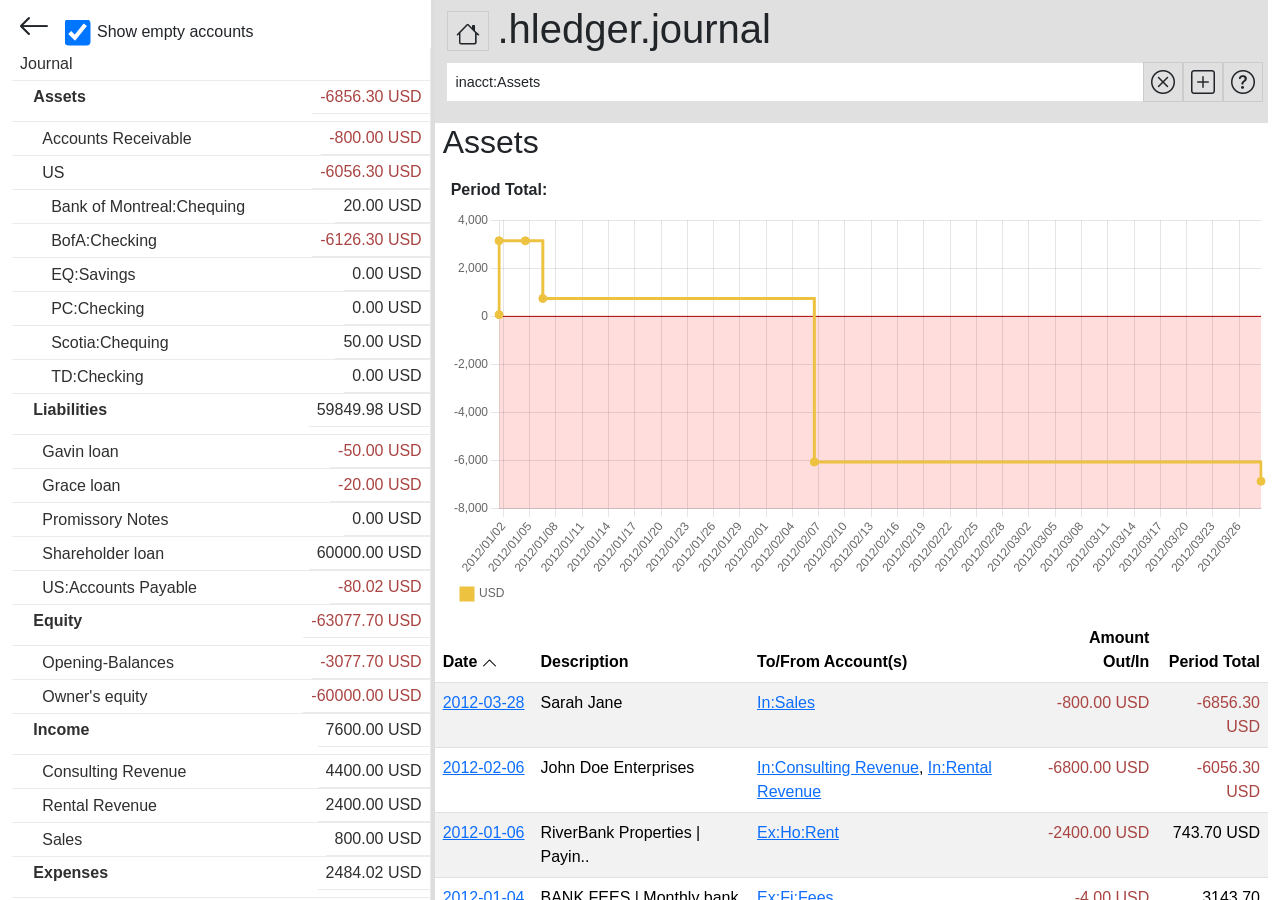
<file: register.html>
<!DOCTYPE html>
<!-- saved from url=(0051)register?q=inacct%3AAssets%20 -->
<html class="js" lang="en"><!--<![endif]--><head><meta http-equiv="Content-Type" content="text/html; charset=UTF-8"><script>setInterval(function(){var x;if(window.XMLHttpRequest){x=new XMLHttpRequest();}else{x=new ActiveXObject("Microsoft.XMLHTTP");}x.open("GET","/_ping?" + (new Date()).getTime(),true);x.send();},60000)</script><title>register - hledger-web</title><meta name="description" content=""><meta name="author" content=""><meta name="viewport" content="width=device-width,initial-scale=1"><script type="text/javascript" src="./register_files/bootstrap.bundle.min.js.download"></script>
<link rel="stylesheet" href="./register_files/bootstrap.min.css"><link rel="stylesheet" href="./register_files/bootstrap-icons.css"><link rel="stylesheet" href="./register_files/hledger.css"><!--[if lt IE 9]><script src="http://html5shiv.googlecode.com/svn/trunk/html5.js"></script><![endif]--><script>document.documentElement.className = document.documentElement.className.replace(/\bno-js\b/,'js');document.hledgerWebBaseurl = '.'; // save for binding keys later</script></head><body class="sidebar-open"><div class="container-fluid"><script src="./register_files/chart.umd.min.js.download"></script>
<script src="./register_files/chartjs-adapter-date-fns.bundle.min.js.download"></script>
<div id="top-left-controls"><button class="btn btn-default close-sidebar-arrow-desktop" type="button" onclick="sidebarToggle()" title="Close Sidebar
Keyboard shortcut: s" aria-label="Close Sidebar"><span class="bi bi-arrow-left" aria-hidden="true"></span>
</button>
<button class="btn btn-default open-sidebar-arrow" type="button" onclick="sidebarToggle()" title="Open Sidebar
Keyboard shortcut: s" aria-label="Open Sidebar"><span class="bi bi-layout-text-sidebar-reverse" aria-hidden="true"></span>
</button>
<input class="empty-account-checkbox" type="checkbox" id="hideEmptyAccountsDesktop" value="Toggle Empty Accounts" checked="" onchange="emptyAccountsToggleCheckbox(event)" title="Toggles Empty Accounts
Keyboard shortcut: e">
<label for="hideEmptyAccountsDesktop" title="Show empty accounts
Keyboard shortcut: e">Show empty accounts</label>
</div>
<button class="btn btn-default mobile-menu-btn" type="button" onclick="sidebarToggle()" title="Open Sidebar" aria-label="Open Sidebar"><span class="bi bi-list" aria-hidden="true"></span>
</button>
<div class="page-container"><nav class="sidebar-offcanvas col-md-4 col-sm-4" id="sidebar-menu"><button class="btn btn-default close-sidebar-arrow-mobile" type="button" onclick="sidebarToggle()" title="Close Sidebar" aria-label="Close Sidebar"><span class="bi bi-arrow-left" aria-hidden="true"></span>
</button>
<input class="empty-account-checkbox-mobile" type="checkbox" id="hideEmptyAccountsMobile" value="Toggle Empty Accounts" checked="" onchange="emptyAccountsToggleCheckbox(event)" title="Show Empty Accounts
Keyboard shortcut: e">
<label for="hideEmptyAccountsMobile" title="Show empty accounts
Keyboard shortcut: e">Show empty accounts</label>
<table class="main-menu table"><tbody><tr style="cursor: pointer;"><td class="top acct"><a href="journal" title="Show general journal entries, most recent first">Journal</a>
</td>
<td class="top"></td>
</tr>
<tr class="inacct " style="cursor: pointer;"><td class="acct "><div class="ff-wrapper">&nbsp;&nbsp;
<a class="acct-name top-level-with-subs" href="register?q=inacct%3AAssets%20" title="Show transactions affecting this account and subaccounts" data-account-name="Assets">Assets</a>
<a class="only hidden-sm hidden-xs" href="register?q=inacctonly%3AAssets%20" title="Show transactions affecting this account but not subaccounts">only</a>
</div>
</td>
<td class="amount"><a href="register?q=inacct%3AAssets%20" title="Show transactions affecting this account and subaccounts"><span class="negative amount">-6856.30 USD</span><br></a>
</td>
</tr>
<tr class="inacct " style="cursor: pointer;"><td class="acct "><div class="ff-wrapper">&nbsp;&nbsp;&nbsp;&nbsp;
<a class="acct-name" href="register?q=inacct%3A%22Assets%3AAccounts%20Receivable%22%20" title="Show transactions affecting this account and subaccounts" data-account-name="Assets:Accounts Receivable">Accounts Receivable</a>
</div>
</td>
<td class="amount"><a href="register?q=inacct%3A%22Assets%3AAccounts%20Receivable%22%20" title="Show transactions affecting this account and subaccounts"><span class="negative amount">-800.00 USD</span><br></a>
</td>
</tr>
<tr class="inacct " style="cursor: pointer;"><td class="acct "><div class="ff-wrapper">&nbsp;&nbsp;&nbsp;&nbsp;
<a class="acct-name" href="register?q=inacct%3AAssets%3AUS%20" title="Show transactions affecting this account and subaccounts" data-account-name="Assets:US">US</a>
<a class="only hidden-sm hidden-xs" href="register?q=inacctonly%3AAssets%3AUS%20" title="Show transactions affecting this account but not subaccounts">only</a>
</div>
</td>
<td class="amount"><a href="register?q=inacct%3AAssets%3AUS%20" title="Show transactions affecting this account and subaccounts"><span class="negative amount">-6056.30 USD</span><br></a>
</td>
</tr>
<tr class="inacct " style="cursor: pointer;"><td class="acct "><div class="ff-wrapper">&nbsp;&nbsp;&nbsp;&nbsp;&nbsp;&nbsp;
<a class="acct-name" href="register?q=inacct%3A%22Assets%3AUS%3ABank%20of%20Montreal%3AChequing%22%20" title="Show transactions affecting this account and subaccounts" data-account-name="Assets:US:Bank of Montreal:Chequing">Bank of Montreal:Chequing</a>
</div>
</td>
<td class="amount"><a href="register?q=inacct%3A%22Assets%3AUS%3ABank%20of%20Montreal%3AChequing%22%20" title="Show transactions affecting this account and subaccounts"><span class="positive amount">20.00 USD</span><br></a>
</td>
</tr>
<tr class="inacct " style="cursor: pointer;"><td class="acct "><div class="ff-wrapper">&nbsp;&nbsp;&nbsp;&nbsp;&nbsp;&nbsp;
<a class="acct-name" href="register?q=inacct%3AAssets%3AUS%3ABofA%3AChecking%20" title="Show transactions affecting this account and subaccounts" data-account-name="Assets:US:BofA:Checking">BofA:Checking</a>
</div>
</td>
<td class="amount"><a href="register?q=inacct%3AAssets%3AUS%3ABofA%3AChecking%20" title="Show transactions affecting this account and subaccounts"><span class="negative amount">-6126.30 USD</span><br></a>
</td>
</tr>
<tr class="inacct " style="cursor: pointer;"><td class="acct empty"><div class="ff-wrapper">&nbsp;&nbsp;&nbsp;&nbsp;&nbsp;&nbsp;
<a class="acct-name" href="register?q=inacct%3AAssets%3AUS%3AEQ%3ASavings%20" title="Show transactions affecting this account and subaccounts" data-account-name="Assets:US:EQ:Savings">EQ:Savings</a>
</div>
</td>
<td class="amount"><a href="register?q=inacct%3AAssets%3AUS%3AEQ%3ASavings%20" title="Show transactions affecting this account and subaccounts"><span class="positive amount">0.00 USD</span><br></a>
</td>
</tr>
<tr class="inacct " style="cursor: pointer;"><td class="acct empty"><div class="ff-wrapper">&nbsp;&nbsp;&nbsp;&nbsp;&nbsp;&nbsp;
<a class="acct-name" href="register?q=inacct%3AAssets%3AUS%3APC%3AChecking%20" title="Show transactions affecting this account and subaccounts" data-account-name="Assets:US:PC:Checking">PC:Checking</a>
</div>
</td>
<td class="amount"><a href="register?q=inacct%3AAssets%3AUS%3APC%3AChecking%20" title="Show transactions affecting this account and subaccounts"><span class="positive amount">0.00 USD</span><br></a>
</td>
</tr>
<tr class="inacct " style="cursor: pointer;"><td class="acct "><div class="ff-wrapper">&nbsp;&nbsp;&nbsp;&nbsp;&nbsp;&nbsp;
<a class="acct-name" href="register?q=inacct%3AAssets%3AUS%3AScotia%3AChequing%20" title="Show transactions affecting this account and subaccounts" data-account-name="Assets:US:Scotia:Chequing">Scotia:Chequing</a>
</div>
</td>
<td class="amount"><a href="register?q=inacct%3AAssets%3AUS%3AScotia%3AChequing%20" title="Show transactions affecting this account and subaccounts"><span class="positive amount">50.00 USD</span><br></a>
</td>
</tr>
<tr class="inacct " style="cursor: pointer;"><td class="acct empty"><div class="ff-wrapper">&nbsp;&nbsp;&nbsp;&nbsp;&nbsp;&nbsp;
<a class="acct-name" href="register?q=inacct%3AAssets%3AUS%3ATD%3AChecking%20" title="Show transactions affecting this account and subaccounts" data-account-name="Assets:US:TD:Checking">TD:Checking</a>
</div>
</td>
<td class="amount"><a href="register?q=inacct%3AAssets%3AUS%3ATD%3AChecking%20" title="Show transactions affecting this account and subaccounts"><span class="positive amount">0.00 USD</span><br></a>
</td>
</tr>
<tr style="cursor: pointer;"><td class="acct "><div class="ff-wrapper">&nbsp;&nbsp;
<a class="acct-name top-level-with-subs" href="register?q=inacct%3ALiabilities%20" title="Show transactions affecting this account and subaccounts" data-account-name="Liabilities">Liabilities</a>
<a class="only hidden-sm hidden-xs" href="register?q=inacctonly%3ALiabilities%20" title="Show transactions affecting this account but not subaccounts">only</a>
</div>
</td>
<td class="amount"><a href="register?q=inacct%3ALiabilities%20" title="Show transactions affecting this account and subaccounts"><span class="positive amount">59849.98 USD</span><br></a>
</td>
</tr>
<tr style="cursor: pointer;"><td class="acct "><div class="ff-wrapper">&nbsp;&nbsp;&nbsp;&nbsp;
<a class="acct-name" href="register?q=inacct%3A%22Liabilities%3AGavin%20loan%22%20" title="Show transactions affecting this account and subaccounts" data-account-name="Liabilities:Gavin loan">Gavin loan</a>
</div>
</td>
<td class="amount"><a href="register?q=inacct%3A%22Liabilities%3AGavin%20loan%22%20" title="Show transactions affecting this account and subaccounts"><span class="negative amount">-50.00 USD</span><br></a>
</td>
</tr>
<tr style="cursor: pointer;"><td class="acct "><div class="ff-wrapper">&nbsp;&nbsp;&nbsp;&nbsp;
<a class="acct-name" href="register?q=inacct%3A%22Liabilities%3AGrace%20loan%22%20" title="Show transactions affecting this account and subaccounts" data-account-name="Liabilities:Grace loan">Grace loan</a>
</div>
</td>
<td class="amount"><a href="register?q=inacct%3A%22Liabilities%3AGrace%20loan%22%20" title="Show transactions affecting this account and subaccounts"><span class="negative amount">-20.00 USD</span><br></a>
</td>
</tr>
<tr style="cursor: pointer;"><td class="acct empty"><div class="ff-wrapper">&nbsp;&nbsp;&nbsp;&nbsp;
<a class="acct-name" href="register?q=inacct%3A%22Liabilities%3APromissory%20Notes%22%20" title="Show transactions affecting this account and subaccounts" data-account-name="Liabilities:Promissory Notes">Promissory Notes</a>
</div>
</td>
<td class="amount"><a href="register?q=inacct%3A%22Liabilities%3APromissory%20Notes%22%20" title="Show transactions affecting this account and subaccounts"><span class="positive amount">0.00 USD</span><br></a>
</td>
</tr>
<tr style="cursor: pointer;"><td class="acct "><div class="ff-wrapper">&nbsp;&nbsp;&nbsp;&nbsp;
<a class="acct-name" href="register?q=inacct%3A%22Liabilities%3AShareholder%20loan%22%20" title="Show transactions affecting this account and subaccounts" data-account-name="Liabilities:Shareholder loan">Shareholder loan</a>
</div>
</td>
<td class="amount"><a href="register?q=inacct%3A%22Liabilities%3AShareholder%20loan%22%20" title="Show transactions affecting this account and subaccounts"><span class="positive amount">60000.00 USD</span><br></a>
</td>
</tr>
<tr style="cursor: pointer;"><td class="acct "><div class="ff-wrapper">&nbsp;&nbsp;&nbsp;&nbsp;
<a class="acct-name" href="register?q=inacct%3A%22Liabilities%3AUS%3AAccounts%20Payable%22%20" title="Show transactions affecting this account and subaccounts" data-account-name="Liabilities:US:Accounts Payable">US:Accounts Payable</a>
</div>
</td>
<td class="amount"><a href="register?q=inacct%3A%22Liabilities%3AUS%3AAccounts%20Payable%22%20" title="Show transactions affecting this account and subaccounts"><span class="negative amount">-80.02 USD</span><br></a>
</td>
</tr>
<tr style="cursor: pointer;"><td class="acct "><div class="ff-wrapper">&nbsp;&nbsp;
<a class="acct-name top-level-with-subs" href="register?q=inacct%3AEquity%20" title="Show transactions affecting this account and subaccounts" data-account-name="Equity">Equity</a>
<a class="only hidden-sm hidden-xs" href="register?q=inacctonly%3AEquity%20" title="Show transactions affecting this account but not subaccounts">only</a>
</div>
</td>
<td class="amount"><a href="register?q=inacct%3AEquity%20" title="Show transactions affecting this account and subaccounts"><span class="negative amount">-63077.70 USD</span><br></a>
</td>
</tr>
<tr style="cursor: pointer;"><td class="acct "><div class="ff-wrapper">&nbsp;&nbsp;&nbsp;&nbsp;
<a class="acct-name" href="register?q=inacct%3AEquity%3AOpening-Balances%20" title="Show transactions affecting this account and subaccounts" data-account-name="Equity:Opening-Balances">Opening-Balances</a>
</div>
</td>
<td class="amount"><a href="register?q=inacct%3AEquity%3AOpening-Balances%20" title="Show transactions affecting this account and subaccounts"><span class="negative amount">-3077.70 USD</span><br></a>
</td>
</tr>
<tr style="cursor: pointer;"><td class="acct "><div class="ff-wrapper">&nbsp;&nbsp;&nbsp;&nbsp;
<a class="acct-name" href="register?q=inacct%3A%22Equity%3AOwner%27s%20equity%22%20" title="Show transactions affecting this account and subaccounts" data-account-name="Equity:Owner&#39;s equity">Owner's equity</a>
</div>
</td>
<td class="amount"><a href="register?q=inacct%3A%22Equity%3AOwner%27s%20equity%22%20" title="Show transactions affecting this account and subaccounts"><span class="negative amount">-60000.00 USD</span><br></a>
</td>
</tr>
<tr style="cursor: pointer;"><td class="acct "><div class="ff-wrapper">&nbsp;&nbsp;
<a class="acct-name top-level-with-subs" href="register?q=inacct%3AIncome%20" title="Show transactions affecting this account and subaccounts" data-account-name="Income">Income</a>
<a class="only hidden-sm hidden-xs" href="register?q=inacctonly%3AIncome%20" title="Show transactions affecting this account but not subaccounts">only</a>
</div>
</td>
<td class="amount"><a href="register?q=inacct%3AIncome%20" title="Show transactions affecting this account and subaccounts"><span class="positive amount">7600.00 USD</span><br></a>
</td>
</tr>
<tr style="cursor: pointer;"><td class="acct "><div class="ff-wrapper">&nbsp;&nbsp;&nbsp;&nbsp;
<a class="acct-name" href="register?q=inacct%3A%22Income%3AConsulting%20Revenue%22%20" title="Show transactions affecting this account and subaccounts" data-account-name="Income:Consulting Revenue">Consulting Revenue</a>
</div>
</td>
<td class="amount"><a href="register?q=inacct%3A%22Income%3AConsulting%20Revenue%22%20" title="Show transactions affecting this account and subaccounts"><span class="positive amount">4400.00 USD</span><br></a>
</td>
</tr>
<tr style="cursor: pointer;"><td class="acct "><div class="ff-wrapper">&nbsp;&nbsp;&nbsp;&nbsp;
<a class="acct-name" href="register?q=inacct%3A%22Income%3ARental%20Revenue%22%20" title="Show transactions affecting this account and subaccounts" data-account-name="Income:Rental Revenue">Rental Revenue</a>
</div>
</td>
<td class="amount"><a href="register?q=inacct%3A%22Income%3ARental%20Revenue%22%20" title="Show transactions affecting this account and subaccounts"><span class="positive amount">2400.00 USD</span><br></a>
</td>
</tr>
<tr style="cursor: pointer;"><td class="acct "><div class="ff-wrapper">&nbsp;&nbsp;&nbsp;&nbsp;
<a class="acct-name" href="register?q=inacct%3AIncome%3ASales%20" title="Show transactions affecting this account and subaccounts" data-account-name="Income:Sales">Sales</a>
</div>
</td>
<td class="amount"><a href="register?q=inacct%3AIncome%3ASales%20" title="Show transactions affecting this account and subaccounts"><span class="positive amount">800.00 USD</span><br></a>
</td>
</tr>
<tr style="cursor: pointer;"><td class="acct "><div class="ff-wrapper">&nbsp;&nbsp;
<a class="acct-name top-level-with-subs" href="register?q=inacct%3AExpenses%20" title="Show transactions affecting this account and subaccounts" data-account-name="Expenses">Expenses</a>
<a class="only hidden-sm hidden-xs" href="register?q=inacctonly%3AExpenses%20" title="Show transactions affecting this account but not subaccounts">only</a>
</div>
</td>
<td class="amount"><a href="register?q=inacct%3AExpenses%20" title="Show transactions affecting this account and subaccounts"><span class="positive amount">2484.02 USD</span><br></a>
</td>
</tr>
<tr style="cursor: pointer;"><td class="acct "><div class="ff-wrapper">&nbsp;&nbsp;&nbsp;&nbsp;
<a class="acct-name" href="register?q=inacct%3AExpenses%3AFinancial%3AFees%20" title="Show transactions affecting this account and subaccounts" data-account-name="Expenses:Financial:Fees">Financial:Fees</a>
</div>
</td>
<td class="amount"><a href="register?q=inacct%3AExpenses%3AFinancial%3AFees%20" title="Show transactions affecting this account and subaccounts"><span class="positive amount">4.00 USD</span><br></a>
</td>
</tr>
<tr style="cursor: pointer;"><td class="acct "><div class="ff-wrapper">&nbsp;&nbsp;&nbsp;&nbsp;
<a class="acct-name" href="register?q=inacct%3AExpenses%3AHome%20" title="Show transactions affecting this account and subaccounts" data-account-name="Expenses:Home">Home</a>
<a class="only hidden-sm hidden-xs" href="register?q=inacctonly%3AExpenses%3AHome%20" title="Show transactions affecting this account but not subaccounts">only</a>
</div>
</td>
<td class="amount"><a href="register?q=inacct%3AExpenses%3AHome%20" title="Show transactions affecting this account and subaccounts"><span class="positive amount">2480.02 USD</span><br></a>
</td>
</tr>
<tr style="cursor: pointer;"><td class="acct "><div class="ff-wrapper">&nbsp;&nbsp;&nbsp;&nbsp;&nbsp;&nbsp;
<a class="acct-name" href="register?q=inacct%3AExpenses%3AHome%3AInternet%20" title="Show transactions affecting this account and subaccounts" data-account-name="Expenses:Home:Internet">Internet</a>
</div>
</td>
<td class="amount"><a href="register?q=inacct%3AExpenses%3AHome%3AInternet%20" title="Show transactions affecting this account and subaccounts"><span class="positive amount">80.02 USD</span><br></a>
</td>
</tr>
<tr style="cursor: pointer;"><td class="acct "><div class="ff-wrapper">&nbsp;&nbsp;&nbsp;&nbsp;&nbsp;&nbsp;
<a class="acct-name" href="register?q=inacct%3AExpenses%3AHome%3ARent%20" title="Show transactions affecting this account and subaccounts" data-account-name="Expenses:Home:Rent">Rent</a>
</div>
</td>
<td class="amount"><a href="register?q=inacct%3AExpenses%3AHome%3ARent%20" title="Show transactions affecting this account and subaccounts"><span class="positive amount">2400.00 USD</span><br></a>
</td>
</tr>
<tr class="total"><td></td>
<td class="amount"><span class="positive amount">0.00 USD</span><br></td>
</tr>
</tbody></table>
</nav>
<div class="resize-handle--x" id="sidebar-resize-handle" data-target="#sidebar-menu"></div>
<main class="col-xs-12 col-md-8 col-sm-8" id="main-content"><header class="sticky-header"><div class="header-flex"><div class="title-row"><button class="btn btn-default home-btn" type="button" onclick="location.href = document.hledgerWebBaseurl+&#39;/journal&#39;" title="Go to the General journal
Keyboard shortcut: j" aria-label="Go to Journal"><span class="bi bi-house" aria-hidden="true"></span>
</button>
<h1 class="d-flex align-items-center"><a href="register?q=inacct%3AAssets%20#" onclick="location.href = document.hledgerWebBaseurl+&#39;/journal&#39;; return false;" title="Go to the General journal
Keyboard shortcut: j">.hledger.journal</a>
</h1>
</div>
<form class="input-group" id="searchform" method="GET"><div class="input-group-prepend"></div>
<label class="sr-only" for="search-input">Search</label>
<input class="form-control" id="search-input" name="q" value="inacct:Assets " placeholder="Search" title="Enter hledger search patterns to filter the data below">
<div class="input-group-append"><a class="btn btn-default" href="register" title="Clear search terms" aria-label="Clear Search"><span class="bi bi-x-circle" aria-hidden="true"></span>
</a>
<button class="btn btn-default" type="button" onclick="addformShow()" title="Add a transaction
Keyboard shortcut: a" aria-label="Add Transaction"><span class="bi bi-plus-square" aria-hidden="true"></span>
</button>
<button class="btn btn-default" type="button" data-bs-toggle="modal" data-bs-target="#helpmodal" title="Show search and general help
Keyboard shortcut: h" aria-label="Show Help"><span class="bi bi-question-circle" aria-hidden="true"></span>
</button>
</div>
</form>
</div>
</header>
<h2 class="register-title">Assets</h2>
<section id="register-chart-section"><label id="register-chart-label" style="font-weight: bold;">Period Total:</label>
<canvas id="registerChartCanvas" style="height: 25rem; width: 100%; display: block; margin-top: 0.5rem; box-sizing: border-box;" width="2412" height="900"></canvas>
<script type="text/javascript">(() => {try {const canvas = document.getElementById('registerChartCanvas');
if (!canvas) return;
const charttitle = 'Period Total:';
const label = document.getElementById('register-chart-label');
label.textContent = charttitle;
if (charttitle === 'Period Total:') {label.style.fontWeight = 'bold';}
const colors = ['#edc240', '#afd8f8', '#cb4b4b', '#4da74d', '#9440ed', '#e0e0e0'];
const datasets = [];
const pointMetadata = [];{const colorIndexVal = 0;
const color = colors[colorIndexVal % colors.length];
datasets.push({label: 'USD',
data: [{ x: 1325419200000, y: Number('70') },{ x: 1325419200000, y: Number('3147.70') },{ x: 1325678400000, y: Number('3143.70') },{ x: 1325851200000, y: Number('743.70') },{ x: 1328529600000, y: Number('-6056.30') },{ x: 1332936000000, y: Number('-6856.30') },],
borderColor: color,
backgroundColor: color,
stepped: true,
pointRadius: 0,
pointHoverRadius: 0,
tension: 0,});
pointMetadata.push({amount: '70.00 USD',
balance: '70.00 USD',
transaction: '2012-01-01 * Opening Balances for checking account\n    Assets:US:TD:Checking                          0.00 USD\n    Assets:US:PC:Checking                          0.00 USD\n    Assets:US:EQ:Savings                           0.00 USD\n    Assets:US:Scotia:Chequing                     50.00 USD\n    Assets:US:Bank of Montreal:Chequing           20.00 USD\n    Liabilities:Promissory Notes                   0.00 USD\n    Liabilities:Gavin loan                       -50.00 USD\n    Liabilities:Grace loan                       -20.00 USD\n    Liabilities:Shareholder loan               60000.00 USD\n    Equity:Owner&#39;s equity                     -60000.00 USD\n',
tindex: 1},{amount: '3077.70 USD',
balance: '3147.70 USD',
transaction: '2012-01-01 * Opening Balance for checking account\n    Assets:US:BofA:Checking                     3077.70 USD\n    Equity:Opening-Balances                    -3077.70 USD\n',
tindex: 2},{amount: '-4.00 USD',
balance: '3143.70 USD',
transaction: '2012-01-04 * BANK FEES | Monthly bank fee\n    Assets:US:BofA:Checking                       -4.00 USD\n    Expenses:Financial:Fees                        4.00 USD\n',
tindex: 3},{amount: '-2400.00 USD',
balance: '743.70 USD',
transaction: '2012-01-06 * RiverBank Properties | Paying the rent\n    Assets:US:BofA:Checking                    -2400.00 USD\n    Expenses:Home:Rent                          2400.00 USD\n',
tindex: 4},{amount: '-6800.00 USD',
balance: '-6056.30 USD',
transaction: '2012-02-06 * John Doe Enterprises\n    Assets:US:BofA:Checking                    -6800.00 USD\n    Income:Consulting Revenue                   4400.00 USD\n    Income:Rental Revenue                       2400.00 USD\n',
tindex: 5},{amount: '-800.00 USD',
balance: '-6856.30 USD',
transaction: '2012-03-28 * Sarah Jane\n    Assets:Accounts Receivable                  -800.00 USD\n    Income:Sales                                 800.00 USD\n',
tindex: 6},);
datasets.push({label: '',
data: [{ x: 1325419200000, y: Number('70') },{ x: 1325419200000, y: Number('3147.70') },{ x: 1325678400000, y: Number('3143.70') },{ x: 1325851200000, y: Number('743.70') },{ x: 1328529600000, y: Number('-6056.30') },{ x: 1332936000000, y: Number('-6856.30') },],
borderColor: color,
backgroundColor: color,
pointRadius: 4,
pointHoverRadius: 6,
showLine: false,});}const ctx = canvas.getContext('2d');
canvas.width = canvas.offsetWidth;
canvas.height = canvas.offsetHeight;
// Custom plugin to draw background markings like the original flot chart
const backgroundMarkingsPlugin = {id: 'backgroundMarkings',
beforeDraw: (chart) => {const ctx = chart.ctx;
const chartArea = chart.chartArea;
const xAxis = chart.scales.x;
const yAxis = chart.scales.y;
if (!chartArea) return;
const now = Date.now();
ctx.save();
// Past negative values (<0, before now) - light red
if (xAxis.min < now && yAxis.min < 0) {const xEnd = Math.min(xAxis.max, now);
const yEnd = Math.min(yAxis.max, 0);
ctx.fillStyle = '#ffdddd';
ctx.fillRect(xAxis.getPixelForValue(xAxis.min),
yAxis.getPixelForValue(yEnd),
xAxis.getPixelForValue(xEnd) - xAxis.getPixelForValue(xAxis.min),
yAxis.getPixelForValue(yAxis.min) - yAxis.getPixelForValue(yEnd));}
// Future positive values (>0, after now) - light gray
if (xAxis.max > now && yAxis.max > 0) {const xStart = Math.max(xAxis.min, now);
const yStart = Math.max(yAxis.min, 0);
ctx.fillStyle = '#e0e0e0';
ctx.fillRect(xAxis.getPixelForValue(xStart),
yAxis.getPixelForValue(yStart),
xAxis.getPixelForValue(xAxis.max) - xAxis.getPixelForValue(xStart),
yAxis.getPixelForValue(yAxis.max) - yAxis.getPixelForValue(yStart));}
// Future negative values (<0, after now) - light red-gray
if (xAxis.max > now && yAxis.min < 0) {const xStart = Math.max(xAxis.min, now);
const yEnd = Math.min(yAxis.max, 0);
ctx.fillStyle = '#e8c8c8';
ctx.fillRect(xAxis.getPixelForValue(xStart),
yAxis.getPixelForValue(yEnd),
xAxis.getPixelForValue(xAxis.max) - xAxis.getPixelForValue(xStart),
yAxis.getPixelForValue(yAxis.min) - yAxis.getPixelForValue(yEnd));}
// Zero line - dark red
if (yAxis.min <= 0 && yAxis.max >= 0) {ctx.strokeStyle = '#bb0000';
ctx.lineWidth = 1;
ctx.beginPath();
ctx.moveTo(chartArea.left,
yAxis.getPixelForValue(0));
ctx.lineTo(chartArea.right,
yAxis.getPixelForValue(0));
ctx.stroke();}
ctx.restore();}};
const chart = new Chart(ctx, {type: 'line',
data: { datasets },
plugins: [backgroundMarkingsPlugin],
options: {animation: false,
responsive: false,
maintainAspectRatio: false,
scales: {x: {type: 'time',
time: {unit: 'day',
displayFormats: {day: 'yyyy/MM/dd'}}},
y: {type: 'linear',
beginAtZero: false,
ticks: {precision: 1}}},
plugins: {legend: {display: true,
position: 'bottom',
align: 'start',
labels: {boxWidth: 12,
padding: 10,
font: {size: 12},
filter: (legendItem, chartData) => {return legendItem.text !== '';}}},
tooltip: {callbacks: {label: (context) => {const dataIndex = context.dataIndex;
const datasetIndex = context.datasetIndex;
const metadata = pointMetadata[dataIndex];
if (metadata && metadata.transaction) {return `${metadata.balance} balance on ${new Date(context.parsed.x).toLocaleDateString()} after ${metadata.amount} posted by transaction:\n${metadata.transaction}`;}
return context.dataset.label + ': ' + context.parsed.y;}}}},
onClick: (event, elements) => {if (elements.length > 0) {const element = elements[0];
const dataIndex = element.index;
const metadata = pointMetadata[dataIndex];
if (metadata && metadata.tindex) {const targetselector = '#' + metadata.tindex;
const target = document.querySelector(targetselector);
if (target) {window.location.hash = targetselector;
window.scrollTo({top: target.getBoundingClientRect().top + window.scrollY - 100,
behavior: 'smooth'});}}}}}});} catch (error) {}})();</script>
</section>
<section class="table-responsive"><table class="table table-striped table-condensed"><thead><tr><th style="text-align:left;">Date
<span class="bi bi-chevron-up" aria-hidden="true"></span>
</th>
<th style="text-align:left;">Description</th>
<th style="text-align:left;">To/From Account(s)</th>
<th style="text-align:right; white-space:normal;">Amount Out/In</th>
<th style="text-align:right; white-space:normal;">Period Total</th>
</tr>
</thead>
<tbody><tr id="6" title="2012-03-28 * Sarah Jane
    Assets:Accounts Receivable                  -800.00 USD
    Income:Sales                                 800.00 USD

" style="vertical-align:top;"><td class="date" nowrap=""><a href="journal?q#transaction-1-6">2012-03-28</a>
</td>
<td>Sarah Jane</td>
<td class="account"><a href="register?q=inacct%3AIncome%3ASales%20#6" title="Income:Sales">In:Sales</a>
</td>
<td class="amount" style="text-align:right; white-space:nowrap;"><span class="negative amount">-800.00 USD</span><br></td>
<td style="text-align:right;"><span class="negative amount">-6856.30 USD</span><br></td>
</tr>
<tr id="5" title="2012-02-06 * John Doe Enterprises
    Assets:US:BofA:Checking                    -6800.00 USD
    Income:Consulting Revenue                   4400.00 USD
    Income:Rental Revenue                       2400.00 USD

" style="vertical-align:top;"><td class="date" nowrap=""><a href="journal?q#transaction-1-5">2012-02-06</a>
</td>
<td>John Doe Enterprises</td>
<td class="account"><a href="register?q=inacct%3A%22Income%3AConsulting%20Revenue%22%20#5" title="Income:Consulting Revenue">In:Consulting Revenue</a>, 
<a href="register?q=inacct%3A%22Income%3ARental%20Revenue%22%20#5" title="Income:Rental Revenue">In:Rental Revenue</a>
</td>
<td class="amount" style="text-align:right; white-space:nowrap;"><span class="negative amount">-6800.00 USD</span><br></td>
<td style="text-align:right;"><span class="negative amount">-6056.30 USD</span><br></td>
</tr>
<tr id="4" title="2012-01-06 * RiverBank Properties | Paying the rent
    Assets:US:BofA:Checking                    -2400.00 USD
    Expenses:Home:Rent                          2400.00 USD

" style="vertical-align:top;"><td class="date" nowrap=""><a href="journal?q#transaction-1-4">2012-01-06</a>
</td>
<td>RiverBank Properties | Payin..</td>
<td class="account"><a href="register?q=inacct%3AExpenses%3AHome%3ARent%20#4" title="Expenses:Home:Rent">Ex:Ho:Rent</a>
</td>
<td class="amount" style="text-align:right; white-space:nowrap;"><span class="negative amount">-2400.00 USD</span><br></td>
<td style="text-align:right;"><span class="positive amount">743.70 USD</span><br></td>
</tr>
<tr id="3" title="2012-01-04 * BANK FEES | Monthly bank fee
    Assets:US:BofA:Checking                       -4.00 USD
    Expenses:Financial:Fees                        4.00 USD

" style="vertical-align:top;"><td class="date" nowrap=""><a href="journal?q#transaction-1-3">2012-01-04</a>
</td>
<td>BANK FEES | Monthly bank fee</td>
<td class="account"><a href="register?q=inacct%3AExpenses%3AFinancial%3AFees%20#3" title="Expenses:Financial:Fees">Ex:Fi:Fees</a>
</td>
<td class="amount" style="text-align:right; white-space:nowrap;"><span class="negative amount">-4.00 USD</span><br></td>
<td style="text-align:right;"><span class="positive amount">3143.70 USD</span><br></td>
</tr>
<tr id="2" title="2012-01-01 * Opening Balance for checking account
    Assets:US:BofA:Checking                     3077.70 USD
    Equity:Opening-Balances                    -3077.70 USD

" style="vertical-align:top;"><td class="date" nowrap=""><a href="journal?q#transaction-1-2">2012-01-01</a>
</td>
<td>Opening Balance for checking..</td>
<td class="account"><a href="register?q=inacct%3AEquity%3AOpening-Balances%20#2" title="Equity:Opening-Balances">Eq:Opening-Balances</a>
</td>
<td class="amount" style="text-align:right; white-space:nowrap;"><span class="positive amount">3077.70 USD</span><br></td>
<td style="text-align:right;"><span class="positive amount">3147.70 USD</span><br></td>
</tr>
<tr id="1" title="2012-01-01 * Opening Balances for checking account
    Assets:US:TD:Checking                          0.00 USD
    Assets:US:PC:Checking                          0.00 USD
    Assets:US:EQ:Savings                           0.00 USD
    Assets:US:Scotia:Chequing                     50.00 USD
    Assets:US:Bank of Montreal:Chequing           20.00 USD
    Liabilities:Promissory Notes                   0.00 USD
    Liabilities:Gavin loan                       -50.00 USD
    Liabilities:Grace loan                       -20.00 USD
    Liabilities:Shareholder loan               60000.00 USD
    Equity:Owner&#39;s equity                     -60000.00 USD

" style="vertical-align:top;"><td class="date" nowrap=""><a href="journal?q#transaction-1-1">2012-01-01</a>
</td>
<td>Opening Balances for checkin..</td>
<td class="account"><a href="register?q=inacct%3A%22Liabilities%3APromissory%20Notes%22%20#1" title="Liabilities:Promissory Notes">Li:Promissory Notes</a>, 
<a href="register?q=inacct%3A%22Liabilities%3AGavin%20loan%22%20#1" title="Liabilities:Gavin loan">Li:Gavin loan</a>, 
<a href="register?q=inacct%3A%22Liabilities%3AGrace%20loan%22%20#1" title="Liabilities:Grace loan">Li</a>..
</td>
<td class="amount" style="text-align:right; white-space:nowrap;"><span class="positive amount">70.00 USD</span><br></td>
<td style="text-align:right;"><span class="positive amount">70.00 USD</span><br></td>
</tr>
</tbody>
</table>
</section>
<div class="modal" id="addmodal" tabindex="-1" role="dialog" aria-labelledby="addLabel" aria-hidden="true"><div class="modal-dialog modal-lg"><div class="modal-content"><div class="modal-header"><button class="btn-close" type="button" data-bs-dismiss="modal" aria-label="Close"></button>
<h3 class="modal-title" id="addLabel" style="float:right;">Add a transaction</h3>
</div>
<div class="modal-body"><form class="form" id="addform" action="add" method="POST" enctype="application/x-www-form-urlencoded"><script>document.addEventListener('DOMContentLoaded', function() {// Set up autocomplete data
globalThis.descriptions = [{"value":decodeBase64EncodedText("QkFOSyBGRUVT")},{"value":decodeBase64EncodedText("QkFOSyBGRUVTIHwgTW9udGhseSBiYW5rIGZlZQ==")},{"value":decodeBase64EncodedText("Sm9obiBEb2UgRW50ZXJwcmlzZXM=")},{"value":decodeBase64EncodedText("T3BlbmluZyBCYWxhbmNlIGZvciBjaGVja2luZyBhY2NvdW50")},{"value":decodeBase64EncodedText("T3BlbmluZyBCYWxhbmNlcyBmb3IgY2hlY2tpbmcgYWNjb3VudA==")},{"value":decodeBase64EncodedText("Uml2ZXJCYW5rIFByb3BlcnRpZXM=")},{"value":decodeBase64EncodedText("Uml2ZXJCYW5rIFByb3BlcnRpZXMgfCBQYXlpbmcgdGhlIHJlbnQ=")},{"value":decodeBase64EncodedText("U2FyYWggSmFuZQ==")},{"value":decodeBase64EncodedText("V2luZS1UYXJuZXIgQ2FibGU=")},{"value":decodeBase64EncodedText("V2luZS1UYXJuZXIgQ2FibGUgfA==")}];
globalThis.accounts = [{"value":decodeBase64EncodedText("QQ==")},{"value":decodeBase64EncodedText("QXNzZXRz")},{"value":decodeBase64EncodedText("QXNzZXRzOkFjY291bnRzIFJlY2VpdmFibGU=")},{"value":decodeBase64EncodedText("QXNzZXRzOlVT")},{"value":decodeBase64EncodedText("QXNzZXRzOlVTOkJhbmsgb2YgTW9udHJlYWw=")},{"value":decodeBase64EncodedText("QXNzZXRzOlVTOkJhbmsgb2YgTW9udHJlYWw6Q2hlcXVpbmc=")},{"value":decodeBase64EncodedText("QXNzZXRzOlVTOkJvZkE=")},{"value":decodeBase64EncodedText("QXNzZXRzOlVTOkJvZkE6Q2hlY2tpbmc=")},{"value":decodeBase64EncodedText("QXNzZXRzOlVTOkVR")},{"value":decodeBase64EncodedText("QXNzZXRzOlVTOkVROlNhdmluZ3M=")},{"value":decodeBase64EncodedText("QXNzZXRzOlVTOlBD")},{"value":decodeBase64EncodedText("QXNzZXRzOlVTOlBDOkNoZWNraW5n")},{"value":decodeBase64EncodedText("QXNzZXRzOlVTOlNjb3RpYQ==")},{"value":decodeBase64EncodedText("QXNzZXRzOlVTOlNjb3RpYTpDaGVxdWluZw==")},{"value":decodeBase64EncodedText("QXNzZXRzOlVTOlRE")},{"value":decodeBase64EncodedText("QXNzZXRzOlVTOlREOkNoZWNraW5n")},{"value":decodeBase64EncodedText("Qg==")},{"value":decodeBase64EncodedText("Qw==")},{"value":decodeBase64EncodedText("RXF1aXR5")},{"value":decodeBase64EncodedText("RXF1aXR5Ok9wZW5pbmctQmFsYW5jZXM=")},{"value":decodeBase64EncodedText("RXF1aXR5Ok93bmVyJ3MgZXF1aXR5")},{"value":decodeBase64EncodedText("RXhwZW5zZXM=")},{"value":decodeBase64EncodedText("RXhwZW5zZXM6RmluYW5jaWFs")},{"value":decodeBase64EncodedText("RXhwZW5zZXM6RmluYW5jaWFsOkZlZXM=")},{"value":decodeBase64EncodedText("RXhwZW5zZXM6SG9tZQ==")},{"value":decodeBase64EncodedText("RXhwZW5zZXM6SG9tZTpJbnRlcm5ldA==")},{"value":decodeBase64EncodedText("RXhwZW5zZXM6SG9tZTpSZW50")},{"value":decodeBase64EncodedText("SW5jb21l")},{"value":decodeBase64EncodedText("SW5jb21lOkNvbnN1bHRpbmcgUmV2ZW51ZQ==")},{"value":decodeBase64EncodedText("SW5jb21lOlJlbnRhbCBSZXZlbnVl")},{"value":decodeBase64EncodedText("SW5jb21lOlNhbGVz")},{"value":decodeBase64EncodedText("TGlhYmlsaXRpZXM=")},{"value":decodeBase64EncodedText("TGlhYmlsaXRpZXM6R2F2aW4gbG9hbg==")},{"value":decodeBase64EncodedText("TGlhYmlsaXRpZXM6R3JhY2UgbG9hbg==")},{"value":decodeBase64EncodedText("TGlhYmlsaXRpZXM6UHJvbWlzc29yeSBOb3Rlcw==")},{"value":decodeBase64EncodedText("TGlhYmlsaXRpZXM6U2hhcmVob2xkZXIgbG9hbg==")},{"value":decodeBase64EncodedText("TGlhYmlsaXRpZXM6VVM=")},{"value":decodeBase64EncodedText("TGlhYmlsaXRpZXM6VVM6QWNjb3VudHMgUGF5YWJsZQ==")}];});
if (typeof utf8textdecoder === 'undefined') {window.utf8textdecoder = new TextDecoder();}
function decodeBase64EncodedText(b64) {const unb64 = window.atob(b64);
const arr = new Uint8Array(unb64.length);
for (let i = 0; i < arr.length; i++) {arr[i] = unb64.charCodeAt(i);}
return window.utf8textdecoder.decode(arr);}</script>
<input type="hidden" name="_formid" value="identify-add">
<input type="hidden" name="_token" value="iP563bRr213sRIbJzIteOTPIhnjmN4fimxUSGi8e">

<div class="row"><div class="col-md-3 col-sm-5 col-xs-6 "><div class="form-group input-group date" id="dateWrap"><input id="hident2" name="date" type="date" required="" value="" class="form-control input-lg" placeholder="Date">
<div class="input-group-text"><span class="bi bi-calendar" aria-hidden="true"></span>
</div>
</div>
</div>
<div class="col-md-9 col-sm-7 col-xs-6 "><div class="form-group"><input id="hident3" name="description" type="text" value="" class="form-control input-lg typeahead" placeholder="Description" size="40"></div>
</div>
</div>
<div class="account-postings"><div class="form-group row account-group" style="padding-left:1em;"><div class="col-sm-9 col-xs-9 "><label class="sr-only" for="account-1">Account 1</label>
<input class="account-input form-control input-lg" type="text" id="account-1" name="account" placeholder="Account 1" value="">
</div>
<div class="col-sm-3 col-xs-3 "><label class="sr-only" for="amount-1">Amount 1</label>
<input class="amount-input form-control input-lg" type="text" id="amount-1" name="amount" placeholder="Amount 1" value="">
</div>
</div>
<div class="form-group row account-group" style="padding-left:1em;"><div class="col-sm-9 col-xs-9 "><label class="sr-only" for="account-2">Account 2</label>
<input class="account-input form-control input-lg" type="text" id="account-2" name="account" placeholder="Account 2" value="">
</div>
<div class="col-sm-3 col-xs-3 "><label class="sr-only" for="amount-2">Amount 2</label>
<input class="amount-input form-control input-lg" type="text" id="amount-2" name="amount" placeholder="Amount 2" value="">
</div>
</div>
<div class="form-group row account-group" style="padding-left:1em;"><div class="col-sm-9 col-xs-9 "><label class="sr-only" for="account-3">Account 3</label>
<input class="account-input form-control input-lg" type="text" id="account-3" name="account" placeholder="Account 3" value="">
</div>
<div class="col-sm-3 col-xs-3 "><label class="sr-only" for="amount-3">Amount 3</label>
<input class="amount-input form-control input-lg" type="text" id="amount-3" name="amount" placeholder="Amount 3" value="">
</div>
</div>
<div class="form-group row account-group" style="padding-left:1em;"><div class="col-sm-9 col-xs-9 "><label class="sr-only" for="account-4">Account 4</label>
<input class="account-input form-control input-lg" type="text" id="account-4" name="account" placeholder="Account 4" value="">
</div>
<div class="col-sm-3 col-xs-3 "><label class="sr-only" for="amount-4">Amount 4</label>
<input class="amount-input form-control input-lg" type="text" id="amount-4" name="amount" placeholder="Amount 4" value="">
</div>
</div>
</div>
<div class="row"><div class="col-sm-9 col-xs-9"></div>
<div class="col-sm-3 col-xs-3" style="text-align:right;"><button class="btn btn-default btn-lg" type="submit" name="submit" style="font-weight:bold;">Save</button>
</div>
</div>
</form>
</div>
</div>
</div>
</div>
</main>
</div>
<div class="modal fade" id="helpmodal" tabindex="-1" role="dialog" aria-labelledby="helpLabel"><div class="modal-dialog modal-lg"><div class="modal-content"><div class="modal-header"><button class="btn-close" type="button" data-bs-dismiss="modal" aria-label="Close"></button>
<span style="float:right; margin-right:4em;">hledger-web 2.0</span>
<h3 class="modal-title" id="helpLabel">Help</h3>
</div>
<div class="modal-body"><div class="row"><div class="col-xs-6"><p><b>Keyboard shortcuts</b>
</p><ul><li> <code>h</code> or maybe <code>?</code> - view this help (escape or click to exit)</li>
<li> <code>j</code> - go to the Journal view (home)</li>
<li> <code>a</code> - add a transaction (escape to cancel)</li>
<li> <code>s</code> - toggle sidebar</li>
<li> <code>f</code> - focus search form ("find")</li>
<li> <code>e</code> - hide empty accounts in sidebar</li>
</ul>
<p></p>
<p><b>General</b>
</p><ul><li> The Journal view shows general journal entries, representing zero-sum movements of money (or other commodity) between hierarchical accounts</li>
<li> The sidebar shows the resulting accounts and their final balances</li>
<li> Parent account balances include subaccount balances</li>
<li> Multiple currencies in balances are displayed one above the other</li>
<li> Click account name links to see transactions affecting that account, with running balance</li>
<li> Click date links to see journal entries on that date</li>
</ul>
<p></p>
</div>
<div class="col-xs-6"><p><b>Search</b>
</p><ul><li> Search patterns with spaces should be enclosed in quotes.</li>
<li> <code>REGEX</code> - match account names</li>
<li> <code>type:TYPE</code> - match account types</li>
<li> <code>date:PERIODEXP</code> - match dates</li>
<li> <code>status:*</code>, <code>status:!</code>, <code>status:</code> - match status</li>
<li> <code>code:REGEX</code> - match transaction codes</li>
<li> <code>desc:REGEX</code> - match transaction descriptions</li>
<li> <code>payee:REGEX</code> - match payee part of descriptions</li>
<li> <code>note:REGEX</code> - match note part of descriptions</li>
<li> <code>amt:N</code>, <code>amt:&lt;N</code>, <code>amt:&gt;N</code> - match unsigned magnitudes, or with signed N, signed amounts. For single-commodity amounts only.</li>
<li> <code>cur:REGEX</code> - match currencies/commodities. Must match the whole symbol/name. To match dollar sign, write <code>\$</code></li>
<li> <code>tag:NAME</code>, <code>tag:NAME=REGEX</code> - match tags, or tag and value</li>
<li> <code>real:BOOL</code> - match postings' realness/virtualness</li>
<li> <code>not:QTERM</code> - prepend not: to negate a search term</li>
<li> <code>expr:'QEXPR'</code> - match with a boolean query (and, or, not, (..))</li>
<li>  <code>any:'QEXPR'</code> - match transactions where any posting matches</li>
<li>  <code>all:'QEXPR'</code> - match transactions where all postings match</li>
<li style="margin-top:1em;"> <code>depth:N</code> - clip account names at this depth</li>
</ul>
<p></p>
</div>
</div>
</div>
</div>
</div>
</div>
<script src="./register_files/hledger.js.download"></script><footer></footer></div><!-- Prompt IE 6 users to install Chrome Frame. Remove this if you want to support IE 6.  chromium.org/developers/how-tos/chrome-frame-getting-started --><!--[if lt IE 7 ]><script src="//ajax.googleapis.com/ajax/libs/chrome-frame/1.0.3/CFInstall.min.js"></script><script>window.attachEvent('onload',function(){CFInstall.check({mode:'overlay'})})</script><![endif]--></body></html>
</file>
<file: journal_files/hledger.css>
/* hledger web ui styles */

/*------------------------------------------------------------------------------------------*/
/* 0. revert some things */

/* don't let bootstrap add link URLs when printing */
@media print {
  a[href]:after { content: none !important; }
}

/*------------------------------------------------------------------------------------------*/
/* 1. colours */

/* green */
::placeholder {
  font-style:italic;
}

/*------------------------------------------------------------------------------------------*/
/* 2. fonts */
body {
  font-family: -apple-system, BlinkMacSystemFont, "Segoe UI", Roboto, "Helvetica Neue", Helvetica, Arial, sans-serif;
}

/*------------------------------------------------------------------------------------------*/
/* 4. autocomplete styles */

.autocomplete-items {
  padding: 8px 0;
  background-color: #fff;
  border: 1px solid #ccc;
  border: 1px solid rgba(0, 0, 0, 0.2);
  border-radius: 8px;
  box-shadow: 0 5px 10px rgba(0,0,0,.2);
  overflow:auto;
  max-height:300px;
}

.autocomplete-items div {
  padding: 3px 20px;
  font-size: 18px;
  line-height: 24px;
  cursor: pointer;
}

.autocomplete-items div:hover {
  color: #fff;
  background-color: #0097cf;
}

code {
  font-weight: bold;
  color: black;
}

ul {
    list-style-type: none;
    padding: 0;
}

#message {
    white-space: pre;
    overflow-x: auto;
    z-index: 100;
}

#sidebar-menu {
    max-height: calc(100vh - 5.5em);
    overflow-x:hidden;
    overflow-y:auto;
    border-right: 1px solid #ebebeb;
    padding: 0;
    margin: 0;
}

/* Override for resizable sidebar layout */
.page-container #sidebar-menu {
    max-height: 100vh;
}

.page-container > #sidebar-menu {
    flex: 0 0 auto;
    align-self: auto;
    overflow-y: auto;
    overflow-x: hidden;
    border-right: 1px solid #ebebeb;
    margin-top: 3rem;
}
#sidebar-menu .main-menu {
    table-layout: fixed;
    word-wrap: break-word;
    margin: 0;
    padding: 0;
    border-collapse: collapse;
    border-spacing: 0;
    width: 100%;
}

#sidebar-menu .main-menu td {
    padding: 0;
    overflow: visible;
    white-space:nowrap;
    font-size: 16px;
    vertical-align: top;
}

#sidebar-menu .main-menu .ff-wrapper { /* This wrapper is needed because firefox won't apply overflow to a td-tag */
    overflow:visible;
}

#sidebar-menu .main-menu .top {
    border: none !important;
}

#sidebar-menu .main-menu a {
    display: inline-block;
    font-size: 16px;
    font-weight: 500;
    color: #2F2F2F;
    padding: 0.25rem 0.5rem;
    text-decoration: none;
    width: fit-content;
}

#sidebar-menu .main-menu a:hover {
    color: #11427D;
    text-decoration: none;
    background-color: transparent;
}

#sidebar-menu .main-menu .only {
    visibility: hidden;
    padding: 1px;
}

#sidebar-menu .main-menu tr:hover .only {
    visibility: visible;
}

#sidebar-menu .main-menu .amount {
    float: right;
    overflow-x:auto;
    font-weight: 500 !important;
}

tr.total .amount {
    margin-right: .25rem;
}

#sidebar-menu .main-menu .acct {
    width:60%;
    vertical-align:bottom;
    margin-bottom: 0.5rem;
}

/* Top-level account names that have sub-accounts */
#sidebar-menu .main-menu .acct-name.top-level-with-subs {
    font-weight: bold;
    margin-bottom: 0.5rem;
}

/* Top-level account names that have sub-accounts */
#sidebar-menu .main-menu .acct-name.top-level-with-subs {
    font-weight: bold;
}

#sidebar-menu .main-menu tr.hide {
    display: none !important;
}

#sidebar-menu .main-menu tr {
    border-bottom: 1px solid #ebebeb;
}

/* Highlighted transaction row styling */
.highlighted {
    background-color: #ffffcc !important;
}

/* Screen reader only class */
.sr-only {
    position: absolute;
    width: 1px;
    height: 1px;
    padding: 0;
    margin: -1px;
    overflow: hidden;
    clip: rect(0, 0, 0, 0);
    white-space: nowrap;
    border: 0;
}

/* Highlighted transaction row styling */
.highlighted {
    background-color: #ffffcc !important;
}

/* Screen reader only class */
.sr-only {
    position: absolute;
    width: 1px;
    height: 1px;
    padding: 0;
    margin: -1px;
    overflow: hidden;
    clip: rect(0, 0, 0, 0);
    white-space: nowrap;
    border: 0;
}

/* Prevent body scroll to allow independent column scrolling */
body, html {
    height: 100%;
    overflow: hidden;
    background-color: white;
}

.row {
    overflow: visible;
}

.container-fluid {
    overflow: visible;
}

#top-left-controls {
    position: fixed;
    top: 0;
    left: 10px;
    z-index: 100;
    display: flex;
    align-items: center;
    gap: 0.3rem;
    padding: 0.2rem;
    height: 3rem;
    max-width: 17rem;
}

#topbar h1 {
    margin-left: 30px;
}

body.sidebar-hidden #topbar h1 {
    margin-left: 60px;
}

/* Sticky header inside scrollable main content */
.sticky-header {
    position: sticky;
    top: 0;
    background-color: #e0e0e0;
    padding: 0.3rem;
    z-index: 40;
}

.header-flex {
    display: flex;
    flex-direction: column;
    gap: 0.3rem;
    margin-bottom: 1rem;
    margin-left: 0.5rem;
}

.title-row {
    display: flex;
    flex-direction: row;
    align-items: center;
    gap: 0.5rem;
}

.title-row > .home-btn {
    margin-right: 0;
    margin-bottom: 0;
}

.register-title {
    margin-left: 0.5rem;
}

#register-chart-label {
    margin-left: 0.5rem;
}

#register-chart-section {
    padding: 0.5rem 0.5rem 0.5rem 0.5rem;
}

#registerChartCanvas {
    margin-left: 0.5rem;
}

#register-chart-section {
    padding: 0.5rem 0.5rem 0.5rem 0.5rem;
}

#registerChartCanvas {
    margin-left: 0.5rem;
}

.sticky-header h1 {
    margin: 0 0 0.3rem 0;
    font-size: 2.5rem;
    font-weight: 500;
    line-height: 1.2;
}

body.sidebar-hidden .sticky-header h1 {
    margin-left: 2.6rem;
}

.sticky-header h1 a {
    color: inherit;
    text-decoration: none;
}

.sticky-header h1 a:hover {
    color: inherit;
    text-decoration: none;
}

.sticky-header #searchform {
    margin: 0;
    align-items: center;
}

.sticky-header .input-group {
    height: 2.5rem;
    align-items: center;
    display: flex;
}

.sticky-header .form-control {
    height: 2.5rem;
    padding: 0.2rem 0.5rem;
    font-size: 0.9rem;
}



.home-btn {
    height: 2.5rem;
    border: 1px solid #ccc;
    box-sizing: border-box;
    border-radius: 0;
}

.home-btn .bi {
    transform: scale(1.5);
}

/* Move home button to the right when sidebar is closed to avoid overlap with open sidebar button */
body.sidebar-hidden .title-row .home-btn {
    margin-left: 2.5rem;
}

.home-btn .bi {
    transform: scale(1.5);
}

/* Move home button to the right when sidebar is closed to avoid overlap with open sidebar button */
body.sidebar-hidden .title-row .home-btn {
    margin-left: 2.5rem;
}

.mobile-menu-btn {
    display: none;
    position: fixed;
    top: 0.3rem;
    left: 0.3rem;
    transform: scale(1.5);
    z-index: 30;
}

/* Move home button right on mobile to avoid overlap with mobile menu button */
@media (max-width: 767px) {
    .title-row {
        gap: 0;
        margin-left: 0;
    }
    .title-row .home-btn {
        margin-left: 0;
        margin-right: 0;
    }
    .title-row .home-btn .bi {
        transform: scale(1.5);
    }
    .title-row h1 {
        margin: 0;
        padding: 0;
        font-size: 1.5rem;
    }

    /* Hide desktop open sidebar button on mobile by moving it off-screen */
    #top-left-controls .open-sidebar-arrow {
        position: absolute;
        left: -9999px;
        visibility: hidden;
    }

    /* When at home (no home button), adjust title and mobile menu button */
    .title-row.no-home-btn {
        margin-left: 2rem;
    }
    .mobile-menu-btn-home {
        top: 0;
    }

    .title-row {
        gap: 0;
        margin-left: 0;
    }
    .title-row .home-btn {
        margin-left: 0;
        margin-right: 0;
    }
    .title-row .home-btn .bi {
        transform: scale(1.5);
    }
    .title-row h1 {
        margin: 0;
        padding: 0;
        font-size: 1.5rem;
    }

    /* When at home, adjust title and mobile menu button */
    .title-row.no-home-btn {
        margin-left: 2rem;
    }

    .mobile-menu-btn-home {
        top: 0;
    }
}

#top-left-controls .empty-account-checkbox {
    position: relative;
    left: .7rem;
    top: 0.5rem;
    transform: scale(2);
    z-index: 10;
}

#top-left-controls label[for="hideEmptyAccountsDesktop"] {
    position: relative;
    top: 0.5rem;
    left: 1.2rem;
    z-index: 20;
}

#hideEmptyAccountsDesktop:hover, #top-left-controls label[for="hideEmptyAccountsDesktop"]:hover {
    cursor: pointer;
}

#sidebar-menu .empty-account-checkbox-mobile {
    display: none;
    position: relative;
    top: 13px;
    left: 1rem;
    transform: scale(1.8);
    z-index: 20;
}

#sidebar-menu label[for="hideEmptyAccountsMobile"] {
    display: none;
    position: relative;
    left: 4rem;
    bottom: 2px;
    z-index: 20;
}

#top-left-controls .close-sidebar-arrow-desktop {
    transform: scale(2);
    display: none;
}

#top-left-controls .open-sidebar-arrow {
    position: relative;
    transform: scale(2);
    display: none;
    left: 0.7rem;
    z-index: 101;
    z-index: 101;
}

/* Sidebar arrow visibility states */
body.sidebar-open #top-left-controls .close-sidebar-arrow-desktop {
    display: block;
}

body.sidebar-open #top-left-controls .open-sidebar-arrow {
    display: none;
}

body.sidebar-hidden #top-left-controls .close-sidebar-arrow-desktop {
    display: none;
}

body.sidebar-hidden #top-left-controls .open-sidebar-arrow {
    display: block;
    position: relative;
    z-index: 100;
}

#searchform button[onclick="addformShow()"],
#searchform a[title="Clear search terms"],
#searchform a[href="@{ManageR}"],
#searchform button[data-bs-target="#helpmodal"] {
    position: relative;
    width: 2.5rem;
    height: 2.5rem;
    padding: 0;
    display: flex;
    align-items: center;
    justify-content: center;
    border: 1px solid #ccc;
    box-sizing: border-box;
    border-radius: 0;
}

#searchform button[onclick="addformShow()"] .bi,
#searchform a[title="Clear search terms"] .bi,
#searchform button[data-bs-target="#helpmodal"] .bi,
#searchform .home-btn .bi {
    transform: scale(1.5);
    vertical-align: unset !important;
    display: inline-flex;
}

#searchform .input-group-prepend {
    display: flex;
    align-items: center;
}

#searchform .input-group-append {
    display: flex;
    align-items: center;
}

#searchform input.form-control {
    height: 2.5rem;
}

#addmodal .btn-close {
    margin-left: 47rem;
}

.modal-title {
    margin-left: 10rem;
}

#addmodal .modal-title {
    margin-top: -1.15rem;
    margin-left: 0;
}

#addmodal .modal-body {
    padding: 1.5rem;
}

#addmodal .form-group {
    margin-bottom: 1rem;
}

#addmodal .account-group {
    margin-bottom: 1rem;
    padding: 0.5rem 0;
}



.close-sidebar-arrow-mobile {
    display: none;
    position: absolute;
    top: 0;
    right: 0.6rem;
    transform: scale(2);
    z-index: 30;
}

/* Hide desktop checkbox when sidebar is hidden */
body.sidebar-hidden #top-left-controls .empty-account-checkbox,
body.sidebar-hidden #top-left-controls label[for="hideEmptyAccountsDesktop"] {
    display: none;
}


@media (max-width: 767px) {
    /* Make header span full width on mobile by targeting container-fluid */
    .container-fluid {
        padding-left: 0;
        padding-right: 0;
        margin-left: 0;
        margin-right: 0;
        width: 100vw;
        max-width: 100vw;
    }

    .header-flex {
        margin-left: 0;
    }

    /* Ensure header doesn't overlap sidebar on mobile */
    .sticky-header {
        z-index: 25;
    }

    /* Make header span full width on mobile by targeting container-fluid */
    .container-fluid {
        padding-left: 0;
        padding-right: 0;
        margin-left: 0;
        margin-right: 0;
        width: 100vw;
        max-width: 100vw;
    }

    .header-flex {
        margin-left: 0;
    }

    /* Ensure header doesn't overlap sidebar on mobile */
    .sticky-header {
        z-index: 25;
    }

    body.sidebar-open #top-left-controls .close-sidebar-arrow-desktop {
        display: none;
    }

    body.sidebar-hidden #top-left-controls .close-sidebar-arrow-desktop {
        display: none;
    }

    body.sidebar-open #top-left-controls .open-sidebar-arrow {
        display: none;
    }

    body.sidebar-hidden #top-left-controls .open-sidebar-arrow {
        display: none;
    }

    /* Hide desktop checkbox on mobile */
    #top-left-controls .empty-account-checkbox,
    #top-left-controls label[for="hideEmptyAccountsDesktop"] {
        display: none;
    }

    /* Hide desktop sidebar arrows on mobile */
    body.sidebar-open #top-left-controls .close-sidebar-arrow-desktop,
    body.sidebar-hidden #top-left-controls .close-sidebar-arrow-desktop,
    body.sidebar-open #top-left-controls .open-sidebar-arrow,
    body.sidebar-hidden #top-left-controls .open-sidebar-arrow {
        display: none;
    }

    #sidebar-menu .empty-account-checkbox-mobile {
        display: inline-block;
        position: relative;
        top: 0;
        left: 0;
        transform: scale(1.5);
        z-index: 20;
        margin: 0.5rem 0 0.5rem 1rem;
        cursor: pointer;
    }

    #sidebar-menu label[for="hideEmptyAccountsMobile"] {
        display: inline-block;
        position: relative;
        top: 0;
        left: 0;
        z-index: 20;
        margin: 0.5rem 0 0.5rem 0.5rem;
        cursor: pointer;
        vertical-align: middle;
    }

    body.sidebar-hidden .close-sidebar-arrow-mobile {
        display: none;
    }

    body.sidebar-open .close-sidebar-arrow-mobile {
        display: block;
    }

    body.sidebar-hidden .mobile-menu-btn {
        display: block;
        transform: scale(1.5);
    }

    body.sidebar-open .mobile-menu-btn {
        display: none;
    }
}

.transactionsreport .posting td {
    border: none !important;
}

.transactionsreport {
    table-layout: fixed;
}

.transactionsreport th.date, .transactionsreport td.date {
    width: 100px;
}

.transactionsreport th.description, .transactionsreport td.description {
    width: 200px;
}

.transactionsreport th.account, .transactionsreport td.account {
    width: auto;
}

.mobile-account {
    display: none;
}

.desktop-account {
    display: inline;
}

@media (max-width: 768px) {
    .transactionsreport {
        table-layout: fixed;
    }

    .transactionsreport th.date {
        width: 25%;
    }

    .transactionsreport td.date {
        width: 25%;
    }

    .transactionsreport th.description {
        width: 50%;
    }

    .transactionsreport td.description {
        width: 50%;
    }

    .transactionsreport th.account {
        visibility: collapse;
        width: 0;
    }

    .transactionsreport td.account {
        visibility: collapse;
        width: 0;
    }

    .transactionsreport th.amount {
        text-align: right;
        width: 25%;
    }

    .transactionsreport td.amount {
        width: 25%;
    }

    .mobile-account {
        display: block;
        font-size: 0.8em;
        margin-top: 2px;
    }

    .mobile-account a {
        color: #337ab7;
    }

    .desktop-account {
        display: none;
    }

    .desktop-only {
        display: none;
    }
}

.negative {
    color: #a94442;
}

.date {
    white-space: nowrap;
}

.col-any-0 {
    width:0 !important;
    height:0 !important;
    float: left;
    opacity:0;
}

.tgl-icon {
    font-size:large;
}

.bi {
    display: inline-block;
    width: 1em;
    height: 1em;
    vertical-align: -0.125em;
}

/* Hide sidebar toggle button on larger screens */
@media (min-width: 769px) {
    .visible-xs {
        display: none !important;
    }
}


.modal-header .btn-close {
    position: absolute;
    top: 0.5rem;
    right: 0.5rem;
}

/* Resizable sidebar container - flexbox layout for independent scrolling */
.page-container {
    display: flex;
    flex-direction: row;
    flex-wrap: nowrap;
    justify-content: flex-start;
    align-content: stretch;
    align-items: stretch;
    height: 100vh;
    overflow: hidden;
}


.page-container > #main-content {
    flex: 1 1 auto;
    align-self: auto;
    overflow-y: auto;
    overflow-x: auto;
}

/* Resize handle */
.resize-handle--x {
    flex: 0 0 auto;
    position: relative;
    box-sizing: border-box;
    width: 4px;
    height: 100%;
    background-color: #ddd;
    cursor: col-resize;
    user-select: none;
    -webkit-user-select: none;
    -moz-user-select: none;
    -ms-user-select: none;
    transition: background-color 0.2s;
}

.resize-handle--x:hover {
    background-color: #999;
}

@media screen and (max-width: 768px) {
    .row-offcanvas {
        position: relative;
        transition: all .25s ease-out;
    }

    .row-offcanvas-right {
        right: 0;
    }

    .row-offcanvas-left {
        left: 0;
    }

    .row-offcanvas-right
    .sidebar-offcanvas {
        right: -90%;
    }

    .row-offcanvas-left
    .sidebar-offcanvas {
        left: -90%;
    }

    .row-offcanvas-right.active {
        right: 90%;
    }

    .row-offcanvas-left.active {
        left: 90%;
    }

    .sidebar-offcanvas {
        position: absolute;
        top: 0;
        width: 90%;
    }
    
    /* Mobile sidebar - ensure it's a single panel */
    #sidebar-menu.sidebar-offcanvas {
        position: fixed !important;
        top: 0 !important;
        left: -90% !important;
        width: 90% !important;
        height: 100vh !important;
        z-index: 40 !important;
        transition: left 0.3s ease-out !important;
        background: white !important;
        overflow-y: auto !important;
        box-shadow: 2px 0 5px rgba(0,0,0,0.1) !important;
        margin-top: 0 !important;
    }
    
    #sidebar-menu.sidebar-offcanvas.active {
        left: 0 !important;
    }

    #sidebar-menu .main-menu td {
        max-width: 200px;
    }
    
    /* Hide resize handle on mobile */
    .resize-handle--x {
        display: none;
    }
}
</file>
<file: register_files/hledger.css>
/* hledger web ui styles */

/*------------------------------------------------------------------------------------------*/
/* 0. revert some things */

/* don't let bootstrap add link URLs when printing */
@media print {
  a[href]:after { content: none !important; }
}

/*------------------------------------------------------------------------------------------*/
/* 1. colours */

/* green */
::placeholder {
  font-style:italic;
}

/*------------------------------------------------------------------------------------------*/
/* 2. fonts */
body {
  font-family: -apple-system, BlinkMacSystemFont, "Segoe UI", Roboto, "Helvetica Neue", Helvetica, Arial, sans-serif;
}

/*------------------------------------------------------------------------------------------*/
/* 4. autocomplete styles */

.autocomplete-items {
  padding: 8px 0;
  background-color: #fff;
  border: 1px solid #ccc;
  border: 1px solid rgba(0, 0, 0, 0.2);
  border-radius: 8px;
  box-shadow: 0 5px 10px rgba(0,0,0,.2);
  overflow:auto;
  max-height:300px;
}

.autocomplete-items div {
  padding: 3px 20px;
  font-size: 18px;
  line-height: 24px;
  cursor: pointer;
}

.autocomplete-items div:hover {
  color: #fff;
  background-color: #0097cf;
}

code {
  font-weight: bold;
  color: black;
}

ul {
    list-style-type: none;
    padding: 0;
}

#message {
    white-space: pre;
    overflow-x: auto;
    z-index: 100;
}

#sidebar-menu {
    max-height: calc(100vh - 5.5em);
    overflow-x:hidden;
    overflow-y:auto;
    border-right: 1px solid #ebebeb;
    padding: 0;
    margin: 0;
}

/* Override for resizable sidebar layout */
.page-container #sidebar-menu {
    max-height: 100vh;
}

.page-container > #sidebar-menu {
    flex: 0 0 auto;
    align-self: auto;
    overflow-y: auto;
    overflow-x: hidden;
    border-right: 1px solid #ebebeb;
    margin-top: 3rem;
}
#sidebar-menu .main-menu {
    table-layout: fixed;
    word-wrap: break-word;
    margin: 0;
    padding: 0;
    border-collapse: collapse;
    border-spacing: 0;
    width: 100%;
}

#sidebar-menu .main-menu td {
    padding: 0;
    overflow: visible;
    white-space:nowrap;
    font-size: 16px;
    vertical-align: top;
}

#sidebar-menu .main-menu .ff-wrapper { /* This wrapper is needed because firefox won't apply overflow to a td-tag */
    overflow:visible;
}

#sidebar-menu .main-menu .top {
    border: none !important;
}

#sidebar-menu .main-menu a {
    display: inline-block;
    font-size: 16px;
    font-weight: 500;
    color: #2F2F2F;
    padding: 0.25rem 0.5rem;
    text-decoration: none;
    width: fit-content;
}

#sidebar-menu .main-menu a:hover {
    color: #11427D;
    text-decoration: none;
    background-color: transparent;
}

#sidebar-menu .main-menu .only {
    visibility: hidden;
    padding: 1px;
}

#sidebar-menu .main-menu tr:hover .only {
    visibility: visible;
}

#sidebar-menu .main-menu .amount {
    float: right;
    overflow-x:auto;
    font-weight: 500 !important;
}

tr.total .amount {
    margin-right: .25rem;
}

#sidebar-menu .main-menu .acct {
    width:60%;
    vertical-align:bottom;
    margin-bottom: 0.5rem;
}

/* Top-level account names that have sub-accounts */
#sidebar-menu .main-menu .acct-name.top-level-with-subs {
    font-weight: bold;
    margin-bottom: 0.5rem;
}

/* Top-level account names that have sub-accounts */
#sidebar-menu .main-menu .acct-name.top-level-with-subs {
    font-weight: bold;
}

#sidebar-menu .main-menu tr.hide {
    display: none !important;
}

#sidebar-menu .main-menu tr {
    border-bottom: 1px solid #ebebeb;
}

/* Highlighted transaction row styling */
.highlighted {
    background-color: #ffffcc !important;
}

/* Screen reader only class */
.sr-only {
    position: absolute;
    width: 1px;
    height: 1px;
    padding: 0;
    margin: -1px;
    overflow: hidden;
    clip: rect(0, 0, 0, 0);
    white-space: nowrap;
    border: 0;
}

/* Highlighted transaction row styling */
.highlighted {
    background-color: #ffffcc !important;
}

/* Screen reader only class */
.sr-only {
    position: absolute;
    width: 1px;
    height: 1px;
    padding: 0;
    margin: -1px;
    overflow: hidden;
    clip: rect(0, 0, 0, 0);
    white-space: nowrap;
    border: 0;
}

/* Prevent body scroll to allow independent column scrolling */
body, html {
    height: 100%;
    overflow: hidden;
    background-color: white;
}

.row {
    overflow: visible;
}

.container-fluid {
    overflow: visible;
}

#top-left-controls {
    position: fixed;
    top: 0;
    left: 10px;
    z-index: 100;
    display: flex;
    align-items: center;
    gap: 0.3rem;
    padding: 0.2rem;
    height: 3rem;
    max-width: 17rem;
}

#topbar h1 {
    margin-left: 30px;
}

body.sidebar-hidden #topbar h1 {
    margin-left: 60px;
}

/* Sticky header inside scrollable main content */
.sticky-header {
    position: sticky;
    top: 0;
    background-color: #e0e0e0;
    padding: 0.3rem;
    z-index: 40;
}

.header-flex {
    display: flex;
    flex-direction: column;
    gap: 0.3rem;
    margin-bottom: 1rem;
    margin-left: 0.5rem;
}

.title-row {
    display: flex;
    flex-direction: row;
    align-items: center;
    gap: 0.5rem;
}

.title-row > .home-btn {
    margin-right: 0;
    margin-bottom: 0;
}

.register-title {
    margin-left: 0.5rem;
}

#register-chart-label {
    margin-left: 0.5rem;
}

#register-chart-section {
    padding: 0.5rem 0.5rem 0.5rem 0.5rem;
}

#registerChartCanvas {
    margin-left: 0.5rem;
}

#register-chart-section {
    padding: 0.5rem 0.5rem 0.5rem 0.5rem;
}

#registerChartCanvas {
    margin-left: 0.5rem;
}

.sticky-header h1 {
    margin: 0 0 0.3rem 0;
    font-size: 2.5rem;
    font-weight: 500;
    line-height: 1.2;
}

body.sidebar-hidden .sticky-header h1 {
    margin-left: 2.6rem;
}

.sticky-header h1 a {
    color: inherit;
    text-decoration: none;
}

.sticky-header h1 a:hover {
    color: inherit;
    text-decoration: none;
}

.sticky-header #searchform {
    margin: 0;
    align-items: center;
}

.sticky-header .input-group {
    height: 2.5rem;
    align-items: center;
    display: flex;
}

.sticky-header .form-control {
    height: 2.5rem;
    padding: 0.2rem 0.5rem;
    font-size: 0.9rem;
}



.home-btn {
    height: 2.5rem;
    border: 1px solid #ccc;
    box-sizing: border-box;
    border-radius: 0;
}

.home-btn .bi {
    transform: scale(1.5);
}

/* Move home button to the right when sidebar is closed to avoid overlap with open sidebar button */
body.sidebar-hidden .title-row .home-btn {
    margin-left: 2.5rem;
}

.home-btn .bi {
    transform: scale(1.5);
}

/* Move home button to the right when sidebar is closed to avoid overlap with open sidebar button */
body.sidebar-hidden .title-row .home-btn {
    margin-left: 2.5rem;
}

.mobile-menu-btn {
    display: none;
    position: fixed;
    top: 0.3rem;
    left: 0.3rem;
    transform: scale(1.5);
    z-index: 30;
}

/* Move home button right on mobile to avoid overlap with mobile menu button */
@media (max-width: 767px) {
    .title-row {
        gap: 0;
        margin-left: 0;
    }
    .title-row .home-btn {
        margin-left: 0;
        margin-right: 0;
    }
    .title-row .home-btn .bi {
        transform: scale(1.5);
    }
    .title-row h1 {
        margin: 0;
        padding: 0;
        font-size: 1.5rem;
    }

    /* Hide desktop open sidebar button on mobile by moving it off-screen */
    #top-left-controls .open-sidebar-arrow {
        position: absolute;
        left: -9999px;
        visibility: hidden;
    }

    /* When at home (no home button), adjust title and mobile menu button */
    .title-row.no-home-btn {
        margin-left: 2rem;
    }
    .mobile-menu-btn-home {
        top: 0;
    }

    .title-row {
        gap: 0;
        margin-left: 0;
    }
    .title-row .home-btn {
        margin-left: 0;
        margin-right: 0;
    }
    .title-row .home-btn .bi {
        transform: scale(1.5);
    }
    .title-row h1 {
        margin: 0;
        padding: 0;
        font-size: 1.5rem;
    }

    /* When at home, adjust title and mobile menu button */
    .title-row.no-home-btn {
        margin-left: 2rem;
    }

    .mobile-menu-btn-home {
        top: 0;
    }
}

#top-left-controls .empty-account-checkbox {
    position: relative;
    left: .7rem;
    top: 0.5rem;
    transform: scale(2);
    z-index: 10;
}

#top-left-controls label[for="hideEmptyAccountsDesktop"] {
    position: relative;
    top: 0.5rem;
    left: 1.2rem;
    z-index: 20;
}

#hideEmptyAccountsDesktop:hover, #top-left-controls label[for="hideEmptyAccountsDesktop"]:hover {
    cursor: pointer;
}

#sidebar-menu .empty-account-checkbox-mobile {
    display: none;
    position: relative;
    top: 13px;
    left: 1rem;
    transform: scale(1.8);
    z-index: 20;
}

#sidebar-menu label[for="hideEmptyAccountsMobile"] {
    display: none;
    position: relative;
    left: 4rem;
    bottom: 2px;
    z-index: 20;
}

#top-left-controls .close-sidebar-arrow-desktop {
    transform: scale(2);
    display: none;
}

#top-left-controls .open-sidebar-arrow {
    position: relative;
    transform: scale(2);
    display: none;
    left: 0.7rem;
    z-index: 101;
    z-index: 101;
}

/* Sidebar arrow visibility states */
body.sidebar-open #top-left-controls .close-sidebar-arrow-desktop {
    display: block;
}

body.sidebar-open #top-left-controls .open-sidebar-arrow {
    display: none;
}

body.sidebar-hidden #top-left-controls .close-sidebar-arrow-desktop {
    display: none;
}

body.sidebar-hidden #top-left-controls .open-sidebar-arrow {
    display: block;
    position: relative;
    z-index: 100;
}

#searchform button[onclick="addformShow()"],
#searchform a[title="Clear search terms"],
#searchform a[href="@{ManageR}"],
#searchform button[data-bs-target="#helpmodal"] {
    position: relative;
    width: 2.5rem;
    height: 2.5rem;
    padding: 0;
    display: flex;
    align-items: center;
    justify-content: center;
    border: 1px solid #ccc;
    box-sizing: border-box;
    border-radius: 0;
}

#searchform button[onclick="addformShow()"] .bi,
#searchform a[title="Clear search terms"] .bi,
#searchform button[data-bs-target="#helpmodal"] .bi,
#searchform .home-btn .bi {
    transform: scale(1.5);
    vertical-align: unset !important;
    display: inline-flex;
}

#searchform .input-group-prepend {
    display: flex;
    align-items: center;
}

#searchform .input-group-append {
    display: flex;
    align-items: center;
}

#searchform input.form-control {
    height: 2.5rem;
}

#addmodal .btn-close {
    margin-left: 47rem;
}

.modal-title {
    margin-left: 10rem;
}

#addmodal .modal-title {
    margin-top: -1.15rem;
    margin-left: 0;
}

#addmodal .modal-body {
    padding: 1.5rem;
}

#addmodal .form-group {
    margin-bottom: 1rem;
}

#addmodal .account-group {
    margin-bottom: 1rem;
    padding: 0.5rem 0;
}



.close-sidebar-arrow-mobile {
    display: none;
    position: absolute;
    top: 0;
    right: 0.6rem;
    transform: scale(2);
    z-index: 30;
}

/* Hide desktop checkbox when sidebar is hidden */
body.sidebar-hidden #top-left-controls .empty-account-checkbox,
body.sidebar-hidden #top-left-controls label[for="hideEmptyAccountsDesktop"] {
    display: none;
}


@media (max-width: 767px) {
    /* Make header span full width on mobile by targeting container-fluid */
    .container-fluid {
        padding-left: 0;
        padding-right: 0;
        margin-left: 0;
        margin-right: 0;
        width: 100vw;
        max-width: 100vw;
    }

    .header-flex {
        margin-left: 0;
    }

    /* Ensure header doesn't overlap sidebar on mobile */
    .sticky-header {
        z-index: 25;
    }

    /* Make header span full width on mobile by targeting container-fluid */
    .container-fluid {
        padding-left: 0;
        padding-right: 0;
        margin-left: 0;
        margin-right: 0;
        width: 100vw;
        max-width: 100vw;
    }

    .header-flex {
        margin-left: 0;
    }

    /* Ensure header doesn't overlap sidebar on mobile */
    .sticky-header {
        z-index: 25;
    }

    body.sidebar-open #top-left-controls .close-sidebar-arrow-desktop {
        display: none;
    }

    body.sidebar-hidden #top-left-controls .close-sidebar-arrow-desktop {
        display: none;
    }

    body.sidebar-open #top-left-controls .open-sidebar-arrow {
        display: none;
    }

    body.sidebar-hidden #top-left-controls .open-sidebar-arrow {
        display: none;
    }

    /* Hide desktop checkbox on mobile */
    #top-left-controls .empty-account-checkbox,
    #top-left-controls label[for="hideEmptyAccountsDesktop"] {
        display: none;
    }

    /* Hide desktop sidebar arrows on mobile */
    body.sidebar-open #top-left-controls .close-sidebar-arrow-desktop,
    body.sidebar-hidden #top-left-controls .close-sidebar-arrow-desktop,
    body.sidebar-open #top-left-controls .open-sidebar-arrow,
    body.sidebar-hidden #top-left-controls .open-sidebar-arrow {
        display: none;
    }

    #sidebar-menu .empty-account-checkbox-mobile {
        display: inline-block;
        position: relative;
        top: 0;
        left: 0;
        transform: scale(1.5);
        z-index: 20;
        margin: 0.5rem 0 0.5rem 1rem;
        cursor: pointer;
    }

    #sidebar-menu label[for="hideEmptyAccountsMobile"] {
        display: inline-block;
        position: relative;
        top: 0;
        left: 0;
        z-index: 20;
        margin: 0.5rem 0 0.5rem 0.5rem;
        cursor: pointer;
        vertical-align: middle;
    }

    body.sidebar-hidden .close-sidebar-arrow-mobile {
        display: none;
    }

    body.sidebar-open .close-sidebar-arrow-mobile {
        display: block;
    }

    body.sidebar-hidden .mobile-menu-btn {
        display: block;
        transform: scale(1.5);
    }

    body.sidebar-open .mobile-menu-btn {
        display: none;
    }
}

.transactionsreport .posting td {
    border: none !important;
}

.transactionsreport {
    table-layout: fixed;
}

.transactionsreport th.date, .transactionsreport td.date {
    width: 100px;
}

.transactionsreport th.description, .transactionsreport td.description {
    width: 200px;
}

.transactionsreport th.account, .transactionsreport td.account {
    width: auto;
}

.mobile-account {
    display: none;
}

.desktop-account {
    display: inline;
}

@media (max-width: 768px) {
    .transactionsreport {
        table-layout: fixed;
    }

    .transactionsreport th.date {
        width: 25%;
    }

    .transactionsreport td.date {
        width: 25%;
    }

    .transactionsreport th.description {
        width: 50%;
    }

    .transactionsreport td.description {
        width: 50%;
    }

    .transactionsreport th.account {
        visibility: collapse;
        width: 0;
    }

    .transactionsreport td.account {
        visibility: collapse;
        width: 0;
    }

    .transactionsreport th.amount {
        text-align: right;
        width: 25%;
    }

    .transactionsreport td.amount {
        width: 25%;
    }

    .mobile-account {
        display: block;
        font-size: 0.8em;
        margin-top: 2px;
    }

    .mobile-account a {
        color: #337ab7;
    }

    .desktop-account {
        display: none;
    }

    .desktop-only {
        display: none;
    }
}

.negative {
    color: #a94442;
}

.date {
    white-space: nowrap;
}

.col-any-0 {
    width:0 !important;
    height:0 !important;
    float: left;
    opacity:0;
}

.tgl-icon {
    font-size:large;
}

.bi {
    display: inline-block;
    width: 1em;
    height: 1em;
    vertical-align: -0.125em;
}

/* Hide sidebar toggle button on larger screens */
@media (min-width: 769px) {
    .visible-xs {
        display: none !important;
    }
}


.modal-header .btn-close {
    position: absolute;
    top: 0.5rem;
    right: 0.5rem;
}

/* Resizable sidebar container - flexbox layout for independent scrolling */
.page-container {
    display: flex;
    flex-direction: row;
    flex-wrap: nowrap;
    justify-content: flex-start;
    align-content: stretch;
    align-items: stretch;
    height: 100vh;
    overflow: hidden;
}


.page-container > #main-content {
    flex: 1 1 auto;
    align-self: auto;
    overflow-y: auto;
    overflow-x: auto;
}

/* Resize handle */
.resize-handle--x {
    flex: 0 0 auto;
    position: relative;
    box-sizing: border-box;
    width: 4px;
    height: 100%;
    background-color: #ddd;
    cursor: col-resize;
    user-select: none;
    -webkit-user-select: none;
    -moz-user-select: none;
    -ms-user-select: none;
    transition: background-color 0.2s;
}

.resize-handle--x:hover {
    background-color: #999;
}

@media screen and (max-width: 768px) {
    .row-offcanvas {
        position: relative;
        transition: all .25s ease-out;
    }

    .row-offcanvas-right {
        right: 0;
    }

    .row-offcanvas-left {
        left: 0;
    }

    .row-offcanvas-right
    .sidebar-offcanvas {
        right: -90%;
    }

    .row-offcanvas-left
    .sidebar-offcanvas {
        left: -90%;
    }

    .row-offcanvas-right.active {
        right: 90%;
    }

    .row-offcanvas-left.active {
        left: 90%;
    }

    .sidebar-offcanvas {
        position: absolute;
        top: 0;
        width: 90%;
    }
    
    /* Mobile sidebar - ensure it's a single panel */
    #sidebar-menu.sidebar-offcanvas {
        position: fixed !important;
        top: 0 !important;
        left: -90% !important;
        width: 90% !important;
        height: 100vh !important;
        z-index: 40 !important;
        transition: left 0.3s ease-out !important;
        background: white !important;
        overflow-y: auto !important;
        box-shadow: 2px 0 5px rgba(0,0,0,0.1) !important;
        margin-top: 0 !important;
    }
    
    #sidebar-menu.sidebar-offcanvas.active {
        left: 0 !important;
    }

    #sidebar-menu .main-menu td {
        max-width: 200px;
    }
    
    /* Hide resize handle on mobile */
    .resize-handle--x {
        display: none;
    }
}
</file>
